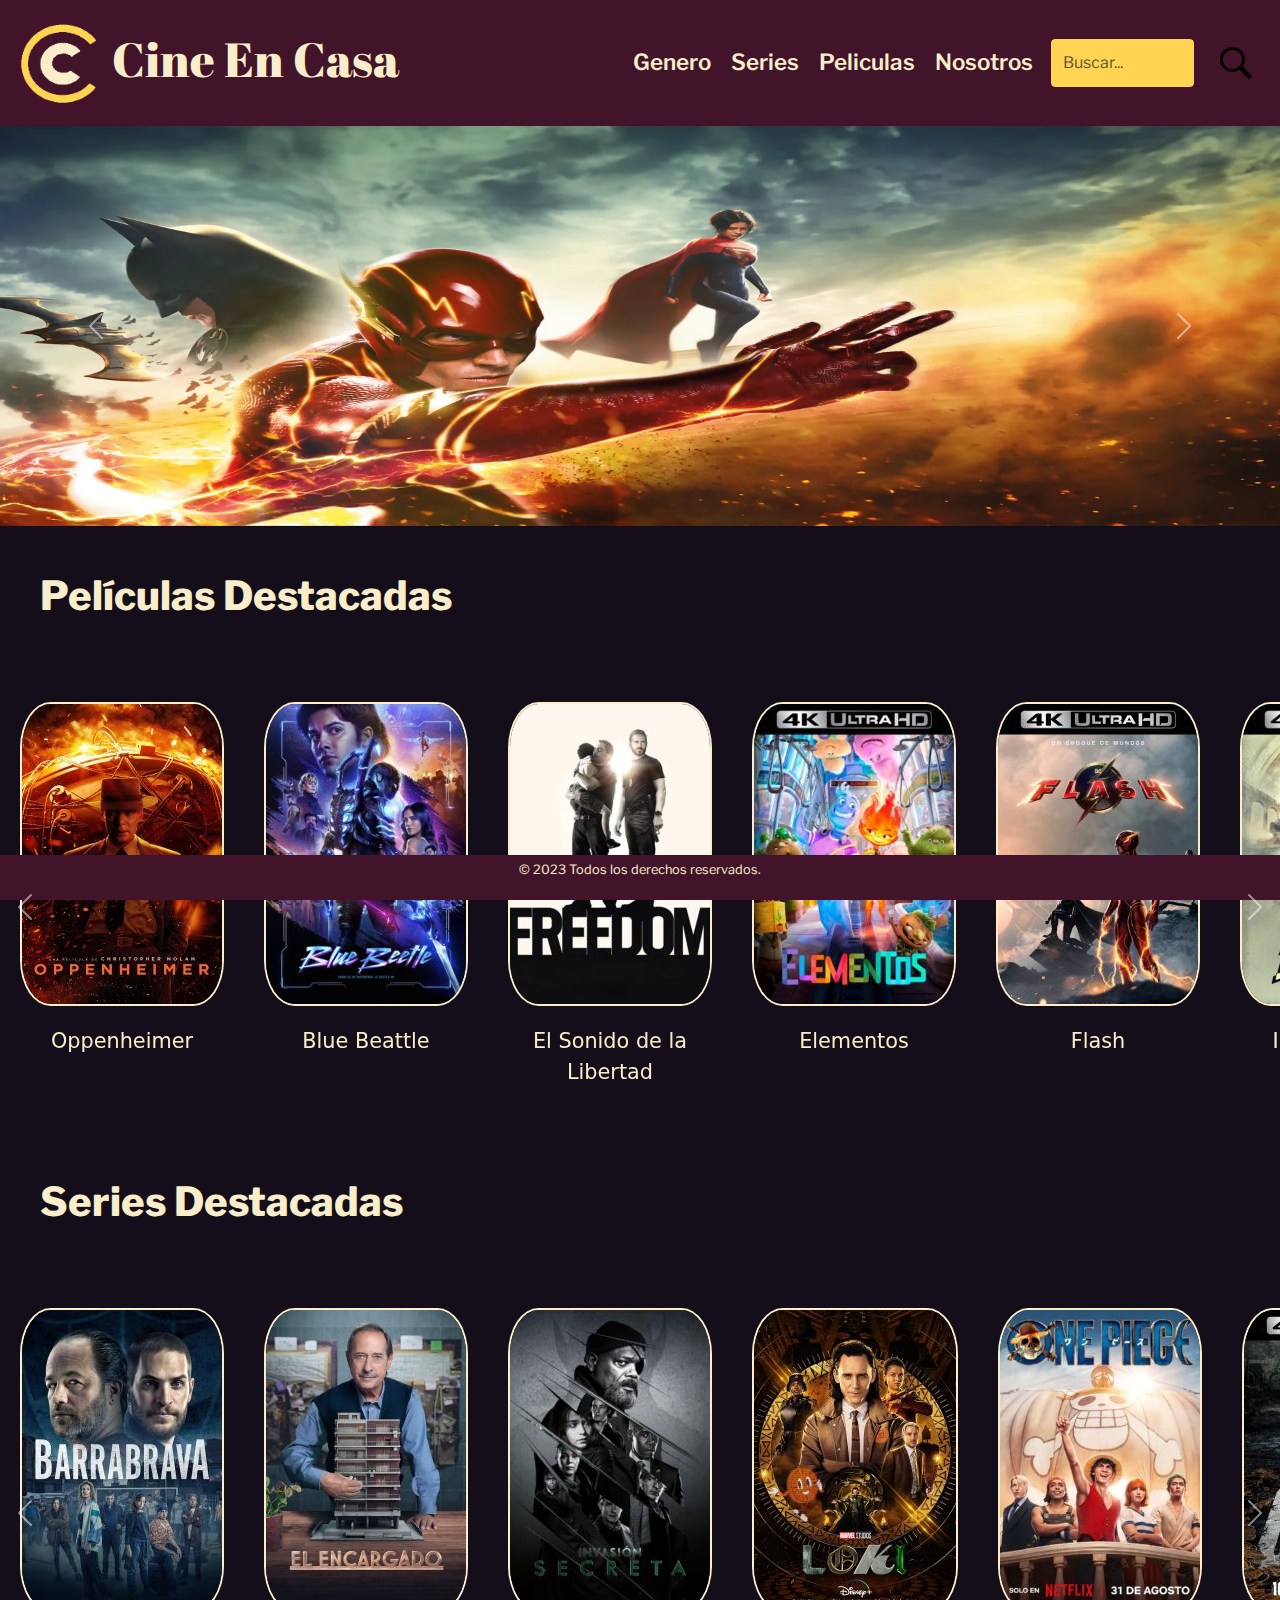
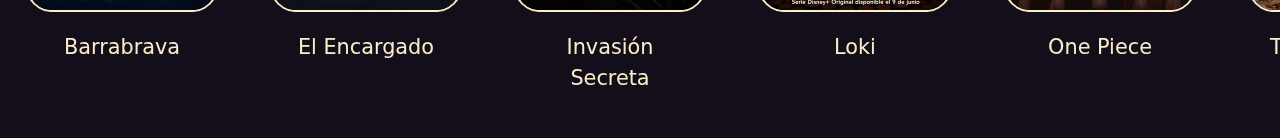
<file: index.html>
<!DOCTYPE html>
<html lang="es">
<head>
    <meta charset="UTF-8">
    <meta name="viewport" content="width=device-width, initial-scale=1.0">
    <meta name="description" content="Disfruta de las mejores películas y series en Cine en Casa. Encuentra una amplia selección de películas y series de todos los géneros.">
    <meta name="keywords" content="cine, películas, series, entretenimiento, acción, drama, comedia, ciencia ficción">
    <link rel="stylesheet" href="./css/bootstrap.min.css">
    <link rel="stylesheet" href="./css/styles.css">
    <link rel="stylesheet" href="https://cdnjs.cloudflare.com/ajax/libs/animate.css/4.1.1/animate.min.css"/>
    <title>Cine en Casa | Tu Destino de Entretenimiento en Línea</title>
    <link rel="shortcut icon" href="./assets/icon/CC-Logo (1).ico" type="image/x-icon">
</head>
<body>
    <header>
        <!-- Barra de NAvegacion -->
        <nav class="navbar navbar-expand-lg bgColor1 conteiner-fluid navbar-dark">
            <div class="container-fluid ">
                <a class="navbar-brand d-flex align-items-center " href="../index.html">
                    <img class="head-logo" src="../assets/logo/CC-Logo.png" alt="Cine en Casa Logo"> 
                    <p class="nombre mt-2">Cine En Casa</p>
                </a>
                <button class="navbar-toggler btn-hover" type="button" data-bs-toggle="collapse" data-bs-target="#navbarSupportedContent" aria-controls="navbarSupportedContent" aria-expanded="false" aria-label="Toggle navigation">
                    <span class="navbar-toggler-icon"></span>
                </button>
                <div class="collapse navbar-collapse" id="navbarSupportedContent">
                    <ul class="navbar-nav me-auto my-2 my-lg-0 w-100 d-flex justify-content-end gap-1" style="--bs-scroll-height: 100px;">
                        <li class="nav-item">
                            <a class="nav-link link" href="./pages/genero.html">Genero</a>
                        </li>
                        <li class="nav-item">
                            <a class="nav-link link" href="./pages/series.html">Series</a>
                        </li>
                        <li class="nav-item nom ">
                            <a class="nav-link link" href="./pages/peliculas.html">Peliculas</a>
                        </li>
                        <li class="nav-item nom ">
                            <a class="nav-link link" href="./pages/nosotros.html">Nosotros</a>
                        </li>
                    </ul>
                    <a class="nav-link link" href="./pages/buscador.html">
                        <form class="d-flex ms-2" role="search">
                            <input class="form-control me-2 label" type="search" placeholder="Buscar..." aria-label="Buscar...">
                            <button class="btn btn-hover" type="submit">
                                <img class="icono" src="../assets/icon/buscar_32x32.png" alt="Búsqueda">
                            </button>               
                        </form>
                    </a>             
                    
                </div>
            </div>
        </nav>
    </header>

    <main>
        <!-- portada peliculas carrusel -->
        <section>
            <div id="carouselExampleInterval" class="carousel slide" data-bs-ride="carousel">
                <div class="carousel-inner">
                <div class="carousel-item active" data-bs-interval="5000">
                    <img src="./assets/img/portadas/flash-4k.webp" class="d-block w-100 portada-pelis" alt="Película 1">
                </div>
                <div class="carousel-item" data-bs-interval="5000">
                    <img src="./assets/img/portadas/oppenheimer-portada-4k.webp" class="d-block w-100 portada-pelis" alt="Película 2">
                </div>
                <div class="carousel-item">
                    <img src="./assets/img/portadas/loki-season-2-4k.webp" class="d-block w-100 portada-pelis" alt="Película portada 3">
                </div>
                </div>
                <button class="carousel-control-prev" type="button" data-bs-target="#carouselExampleInterval" data-bs-slide="prev">
                <span class="carousel-control-prev-icon" aria-hidden="true"></span>
                <span class="visually-hidden">Previous</span>
                </button>
                <button class="carousel-control-next" type="button" data-bs-target="#carouselExampleInterval" data-bs-slide="next">
                <span class="carousel-control-next-icon" aria-hidden="true"></span>
                <span class="visually-hidden">Next</span>
                </button>
            </div>
        </section>
        <!-- seccion peliculas -->
        <section>
            <p class="titulos animate__animated animate__fadeIn animate__slower animate__delay-1s">Películas Destacadas</p>
            <div id="carouselPeliculas" class="carousel slide animate__animated animate__fadeIn animate__slower animate__delay-1s">
                <div class="carousel-inner">
                    <div class="carousel-item active">

                        <section class="contenedor-movie">
                            <!-- peliculas 1ra pargina del carrusel -->
                            <div class="div-movie">
                                <img class="img-movie" src="./assets/img/peliculas/oppenheimer-200x300.jpg" alt="Película Oppenheimer">
                                <p class="text-movie">Oppenheimer</p>
                            </div>
                            <div class="div-movie">
                                <img class="img-movie" src="./assets/img/peliculas/blue-beattle-200x300.jpg" alt="Película Blue Beattle">
                                <p class="text-movie">Blue Beattle</p>
                            </div>
                            <div class="div-movie">
                                <img class="img-movie" src="./assets/img/peliculas/el-sonido-de-la-libertad-200x300.jpg" alt="Película El Sonido de la Libertad">
                                <p class="text-movie">El Sonido de la Libertad</p>
                            </div>
                            <div class="div-movie">
                                <img class="img-movie" src="./assets/img/peliculas/elementos-200x300.jpg" alt="Película Elementos">
                                <p class="text-movie">Elementos</p>
                            </div>
                            <div class="div-movie">
                                <img class="img-movie" src="./assets/img/peliculas/FLASDH-4K-200x300.jpg" alt="Película Flash">
                                <p class="text-movie">Flash</p>
                            </div>
                            <div class="div-movie">
                                <img class="img-movie" src="./assets/img/peliculas/indiana-jones-2023-4K-200x300.jpg" alt="Película Indiana Jones">
                                <p class="text-movie">Indiana Jones</p>
                            </div>
                            <div class="div-movie">
                                <img class="img-movie" src="./assets/img/peliculas/megalodon-2-el-gran-abismo-200x300.jpg" alt="Película Megalodon 2">
                                <p class="text-movie">Megalodon 2</p>
                            </div>
                        </section>
                    </div>
                    <div class="carousel-item">
                        <section class="contenedor-movie">
                            <!-- peliculas 1ra pargina del carrusel -->
                            <div class="div-movie">
                                <img class="img-movie" src="./assets/img/peliculas/7.11-pm-200x300.jpg" alt="Película 7:11">
                                <p class="text-movie">7:11</p>
                            </div>
                            <div class="div-movie">
                                <img class="img-movie" src="./assets/img/peliculas/butchers-crossing-200x300.jpg" alt="Película Butcher Crossing">
                                <p class="text-movie">Butcher Crossing</p>
                            </div>
                            <div class="div-movie">
                                <img class="img-movie" src="./assets/img/peliculas/dont-look-away-200x300.jpg" alt="Película don't look away">
                                <p class="text-movie">Don't Look Away</p>
                            </div>
                            <div class="div-movie">
                                <img class="img-movie" src="./assets/img/peliculas/LA-MONJA-2-4K-200x300.jpg" alt="Película la Monja 2">
                                <p class="text-movie">La Monja 2</p>
                            </div>
                            <div class="div-movie">
                                <img class="img-movie" src="./assets/img/peliculas/juego mortal-200x300.jpg" alt="Película Juego Mortal">
                                <p class="text-movie">Juego Mortal</p>
                            </div>
                            <div class="div-movie">
                                <img class="img-movie" src="./assets/img/peliculas/nowhere-200x300.jpg" alt="Película Nowhere">
                                <p class="text-movie">Nowhere</p>
                            </div>
                            <div class="div-movie">
                                <img class="img-movie" src="./assets/img/peliculas/spider-man-2023-4K.jpg-200x300.webp" alt="Película Spiderman Cruzando el Multiverso">
                                <p class="text-movie">Spiderman Cruzando el Multiverso</p>
                            </div>
                        </section>
                    </div>
                </div>
                <button class="carousel-control-prev flechaIzq" type="button" data-bs-target="#carouselPeliculas" data-bs-slide="prev">
                    <span class="carousel-control-prev-icon" aria-hidden="true"></span>
                    <span class="visually-hidden">Previous</span>
                </button>
                <button class="carousel-control-next flechaDer" type="button" data-bs-target="#carouselPeliculas" data-bs-slide="next">
                    <span class="carousel-control-next-icon" aria-hidden="true"></span>
                    <span class="visually-hidden">Next</span>
                </button>
            </div>
        </section>

        <section>


            <!-- seccion series -->


            <p class="titulos animate__animated animate__fadeIn animate__slower animate__delay-1s">Series Destacadas</p>

                <div id="carouselSeries" class="carousel slide animate__animated animate__fadeIn animate__slower animate__delay-1s">
                    <div class="carousel-inner">
                        <div class="carousel-item active">

                            <!-- Series 1ra pargina del carrusel -->

                            <section class="contenedor-movie">
                                <div class="div-movie">
                                    <img class="img-movie" src="./assets/img/series/barrabraba-200x300.jpg" alt="serie barrabraba">
                                    <p class="text-movie">Barrabrava</p>
                                </div>
                                <div class="div-movie">
                                    <img class="img-movie" src="./assets/img/series/el-encargado-200x300.jpg" alt="serie el encargado">
                                    <p class="text-movie">El Encargado</p>
                                </div>
                                <div class="div-movie">
                                    <img class="img-movie" src="./assets/img/series/invasion-secreta-4K-200x300.jpg" alt="serie invasion secreta">
                                    <p class="text-movie">Invasión Secreta</p>
                                </div>
                                <div class="div-movie">
                                    <img class="img-movie" src="./assets/img/series/loki-202x300.jpg" alt="serie loki">
                                    <p class="text-movie">Loki</p>
                                </div>
                                <div class="div-movie">
                                    <img class="img-movie" src="./assets/img/series/one-piece-200x300.jpg" alt="serie one piece">
                                    <p class="text-movie">One Piece</p>
                                </div>
                                <div class="div-movie">
                                    <img class="img-movie" src="./assets/img/series/the-last-of-us-200x300.jpg" alt="serie the last of us">
                                    <p class="text-movie">The Last of Us</p>
                                </div>
                                <div class="div-movie">
                                    <img class="img-movie" src="./assets/img/series/tusla-king-200x300.jpg" alt="serie tusla king">
                                    <p class="text-movie">Tusla King</p>
                                </div>
                            </section>
                        </div>
                        <div class="carousel-item">
                            <!-- Series 2da pargina del carrusel -->
                            <section class="contenedor-movie">
                                <div class="div-movie">
                                    <img class="img-movie" src="./assets/img/series/a-la-caza-de-espiritus-malignos-200x300.jpg" alt="serie a la caza de espiritus malignos">
                                    <p class="text-movie">A la Caza de Espiritus Malignos</p>
                                </div>
                                <div class="div-movie">
                                    <img class="img-movie" src="./assets/img/series/ahsoka-200x300.jpg" alt="serie Ahsoka">
                                    <p class="text-movie">Ahsoka</p>
                                </div>
                                <div class="div-movie">
                                    <img class="img-movie" src="./assets/img/series/Bocetos-200x300.jpg" alt="serie Bocetos">
                                    <p class="text-movie">Bocetos</p>
                                </div>
                                <div class="div-movie">
                                    <img class="img-movie" src="./assets/img/series/chavorrucos-200x300.jpg" alt="serie chavorrucos">
                                    <p class="text-movie">Chavorrucos</p>
                                </div>
                                <div class="div-movie">
                                    <img class="img-movie" src="./assets/img/series/chueco-200x300.jpg" alt="serie chueco">
                                    <p class="text-movie">C.H.U.E.C.O</p>
                                </div>
                                <div class="div-movie">
                                    <img class="img-movie" src="./assets/img/series/dime-con-quien-andas-200x300.jpg" alt="serie Dime con quien andas">
                                    <p class="text-movie">Dime con Quien Andas</p>
                                </div>
                                <div class="div-movie">
                                    <img class="img-movie" src="./assets/img/series/INVASION-4K-200x300.jpg" alt="Serie invasion">
                                    <p class="text-movie">Invasion</p>
                                </div>
                            </section>
                        </div>
                    </div>
                    <button class="carousel-control-prev flechaIzq" type="button" data-bs-target="#carouselSeries" data-bs-slide="prev">
                        <span class="carousel-control-prev-icon" aria-hidden="true"></span>
                        <span class="visually-hidden">Previous</span>
                    </button>
                    <button class="carousel-control-next flechaDer" type="button" data-bs-target="#carouselSeries" data-bs-slide="next">
                        <span class="carousel-control-next-icon" aria-hidden="true"></span>
                        <span class="visually-hidden">Next</span>
                    </button>
                </div>
                
        </section>

        
    </main>

    <footer class="conteiner-fluid">
        <div class="row d-flex align-items-center">   
            <p class="col-12 text-footer">© 2023 Todos los derechos reservados.</p>
        </div>
    </footer>
    <script src="./js/bootstrap.bundle.min.js"></script>
</body>
</html>
</file>
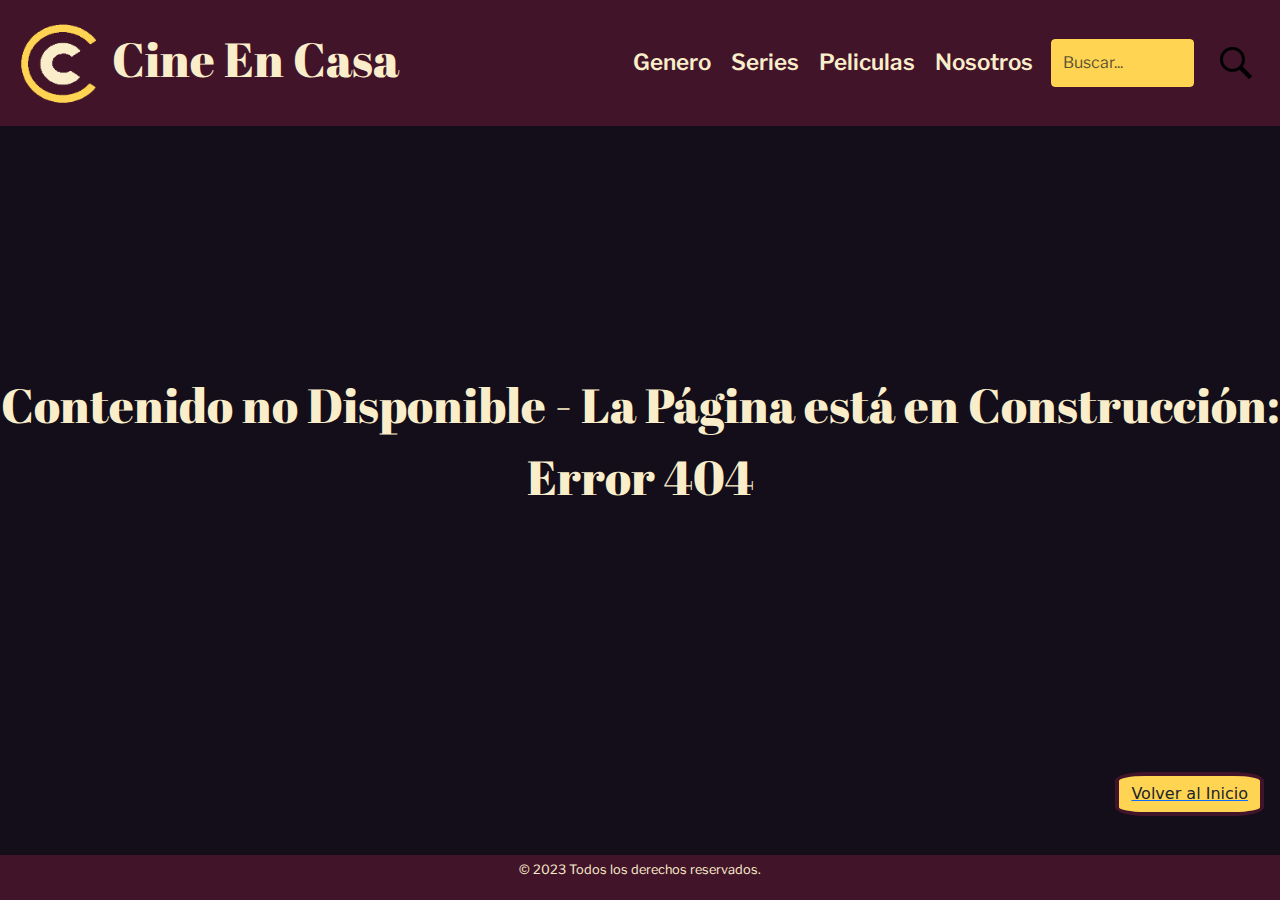
<file: pages/buscador.html>
<!DOCTYPE html>
<html lang="es">
<head>
    <meta charset="UTF-8">
    <meta name="viewport" content="width=device-width, initial-scale=1.0">
    <meta name="description" content="Realiza búsquedas personalizadas de películas y series en Cine en Casa. Encuentra tu contenido favorito utilizando nuestro motor de búsqueda y disfruta del entretenimiento en línea a tu manera.">
    <meta name="keywords" content="búsqueda, películas, series, motor de búsqueda, entretenimiento en línea, Cine en Casa, buscar películas, buscar series">
    <link rel="stylesheet" href="../css/bootstrap.min.css">
    <link rel="stylesheet" href="../css/styles.css">
    <link rel="stylesheet" href="https://cdnjs.cloudflare.com/ajax/libs/animate.css/4.1.1/animate.min.css"/>
    <title>Cine en Casa | Busqueda Personalizada</title>
    <link rel="shortcut icon" href="../assets/icon/CC-Logo (1).ico" type="image/x-icon">
</head>
<body>
    <header>
        <nav class="navbar navbar-expand-lg bgColor1 conteiner-fluid navbar-dark">
            <div class="container-fluid ">
                <a class="navbar-brand d-flex align-items-center " href="../index.html">
                    <img class="head-logo" src="../assets/logo/CC-Logo.png" alt="cc-logo"> 
                    <p class="nombre mt-2">Cine En Casa</p>
                </a>
                <button class="navbar-toggler boton" type="button" data-bs-toggle="collapse" data-bs-target="#navbarSupportedContent" aria-controls="navbarSupportedContent" aria-expanded="false" aria-label="Toggle navigation">
                    <span class="navbar-toggler-icon"></span>
                </button>
                <div class="collapse navbar-collapse" id="navbarSupportedContent">
                    <ul class="navbar-nav me-auto my-2 my-lg-0 w-100 d-flex justify-content-end gap-1" style="--bs-scroll-height: 100px;">
                        <li class="nav-item">
                            <a class="nav-link link" href="./genero.html">Genero</a>
                        </li>
                        <li class="nav-item">
                            <a class="nav-link link" href="./series.html">Series</a>
                        </li>
                        <li class="nav-item nom ">
                            <a class="nav-link link" href="./peliculas.html">Peliculas</a>
                        </li>
                        <li class="nav-item nom ">
                            <a class="nav-link link" href="./nosotros.html">Nosotros</a>
                        </li>
                    </ul>
                    <a class="nav-link link" href="../pages/buscador.html">
                        <form class="d-flex ms-2" role="search">
                            <input class="form-control me-2 label" type="search" placeholder="Buscar..." aria-label="Buscar...">
                            <button class="btn btn-hover" type="submit">
                                <img class="icono" src="../assets/icon/buscar_32x32.png" alt="busqueda">
                            </button>               
                        </form>
                    </a>
                </div>
            </div>
        </nav>
    </header>
    <main>
        <section class="conteiner-fluid">
                <p class="mensajeError  d-flex align-items-center justify-content-center animate__animated animate__fadeIn animate__slower animate__delay-1s">
                    Contenido no Disponible - La Página está en Construcción: Error 404
                </p>
                <a class="d-flex conteiner justify-content-end me-3" href="../index.html">
                    <button class="btn btnInicio animate__animated animate__fadeIn animate__slower animate__delay-1s" type="submit"> Volver al Inicio
                    </button>
                </a>
        </section>
    </main>
    <footer class="conteiner-fluid">
        <div class="row d-flex align-items-center">   
            <p class="col-12 text-footer">© 2023 Todos los derechos reservados.</p>
        </div>
    </footer>
    <script src="../js/bootstrap.bundle.min.js"></script>
</body>
</html>
</file>
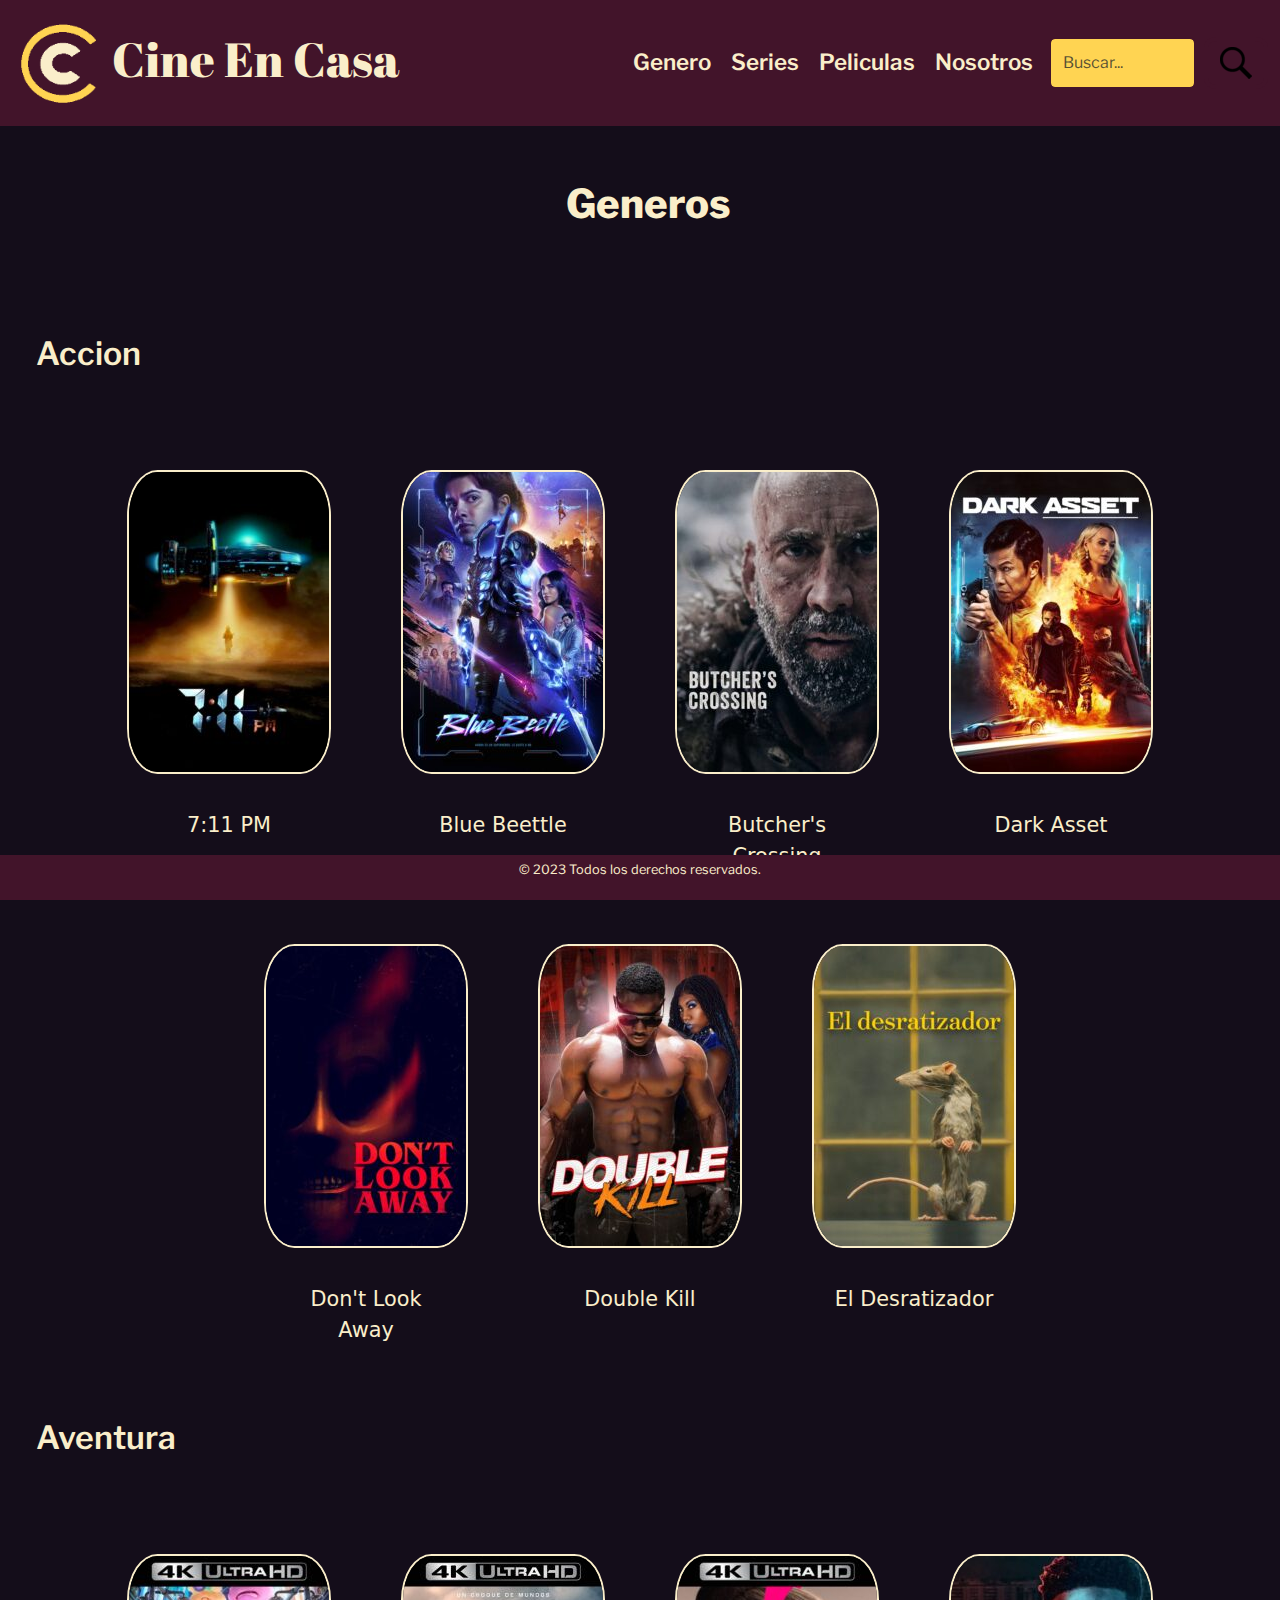
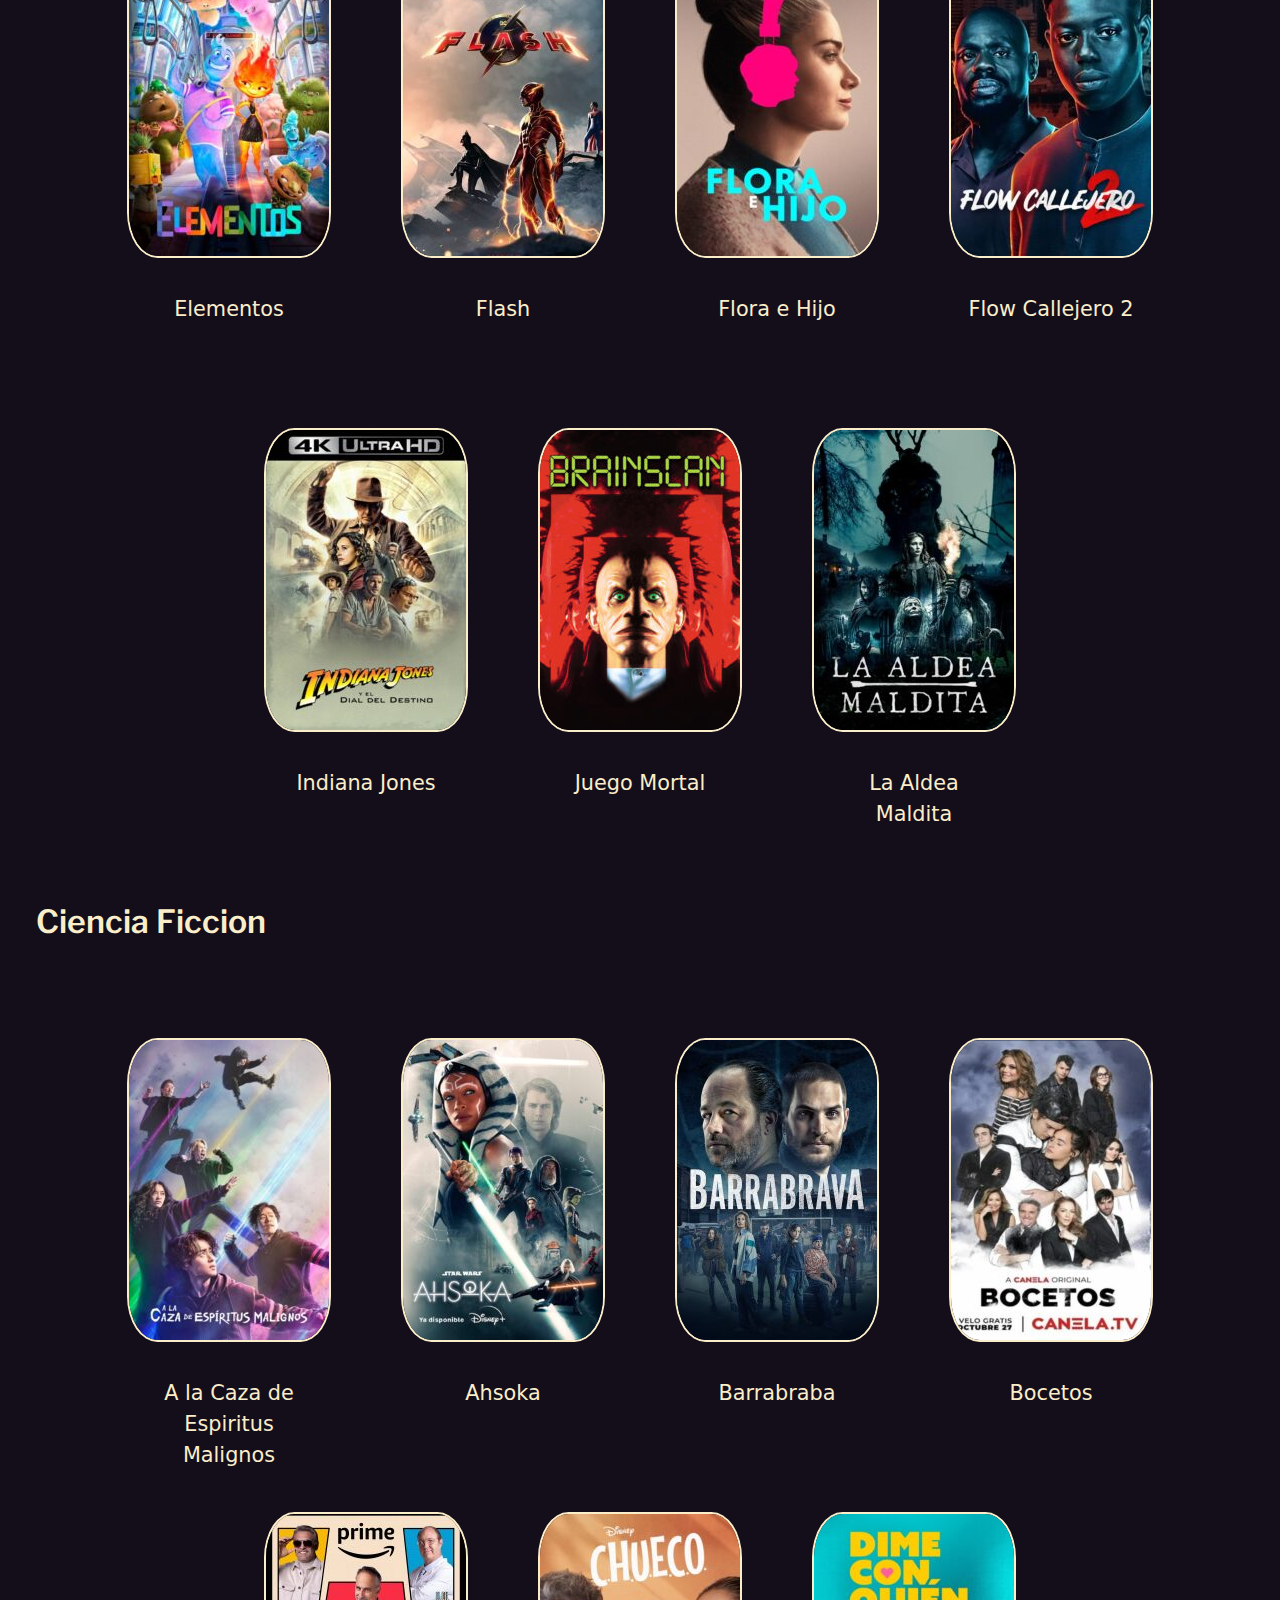
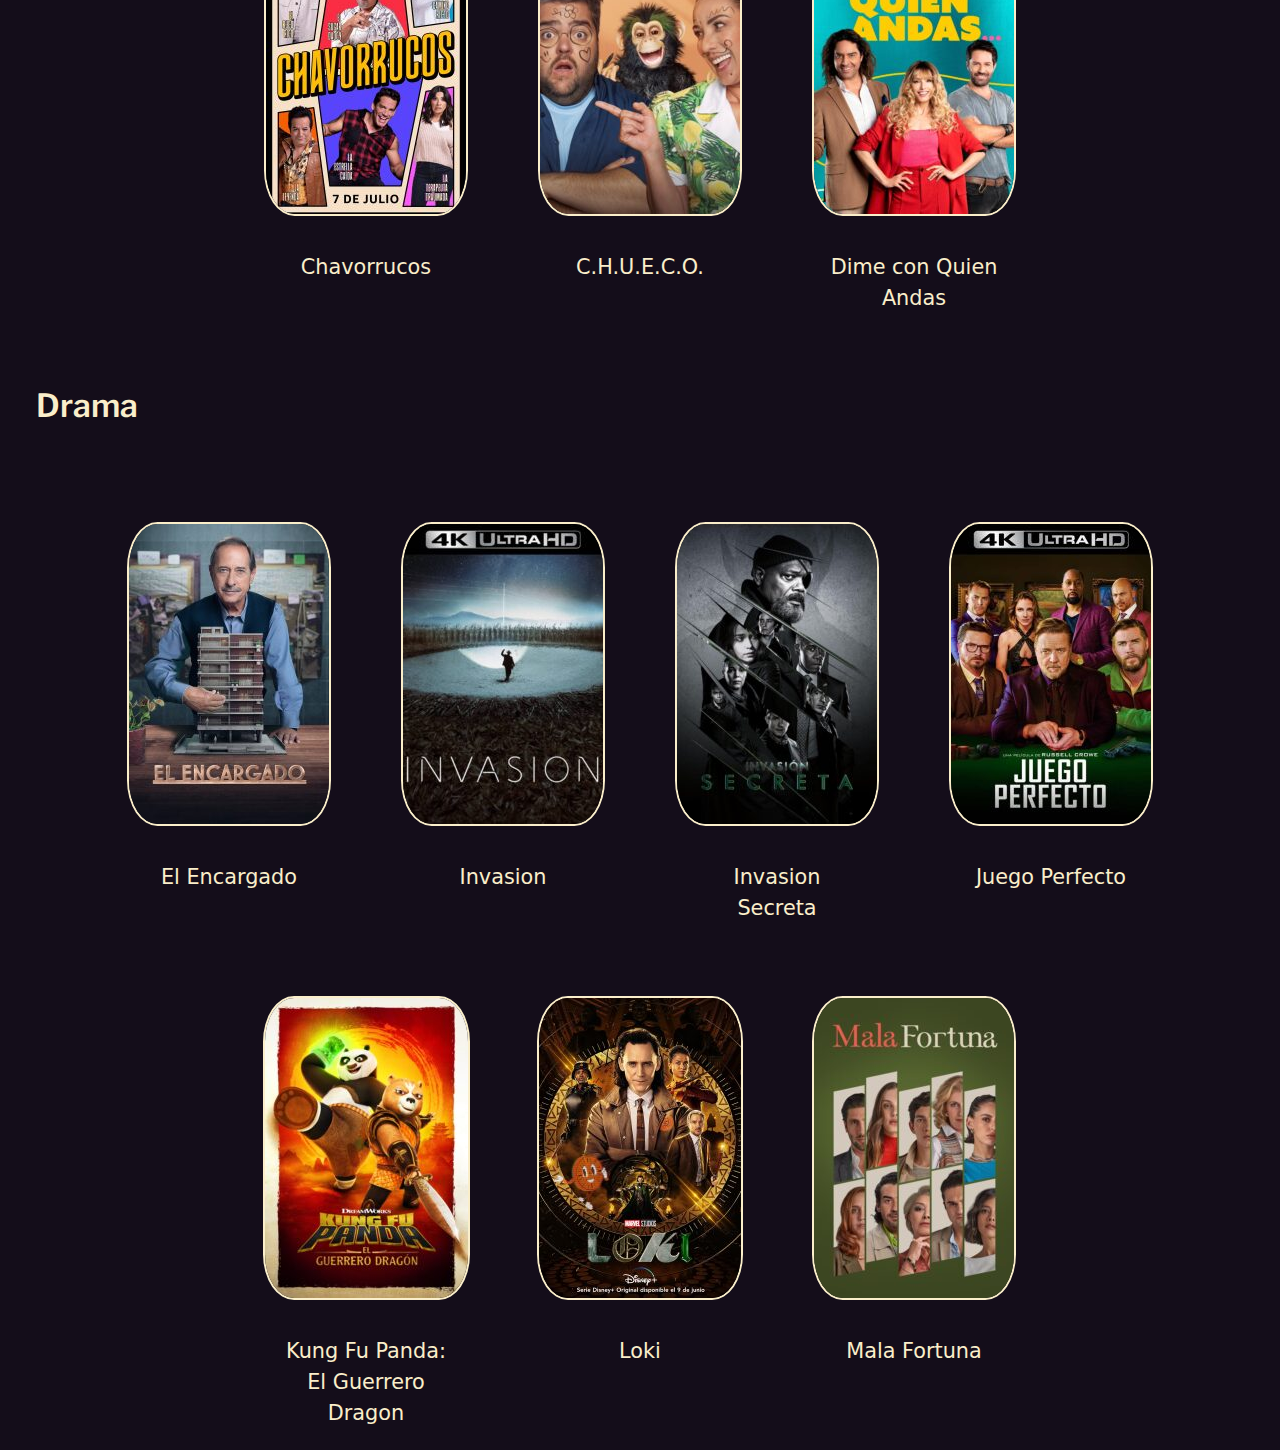
<file: pages/genero.html>
<!DOCTYPE html>
<html lang="es">
<head>
    <meta charset="UTF-8">
    <meta name="viewport" content="width=device-width, initial-scale=1.0">
    <meta name="description" content="Explora tus géneros cinematográficos favoritos en Cine en Casa. Encuentra una amplia selección de películas y series por género para disfrutar del mejor entretenimiento en línea.">
    <meta name="keywords" content="géneros, películas por género, series por género, entretenimiento, Cine en Casa, selección de géneros, streaming">
    <link rel="stylesheet" href="../css/bootstrap.min.css">
    <link rel="stylesheet" href="../css/styles.css">
    <link rel="stylesheet" href="https://cdnjs.cloudflare.com/ajax/libs/animate.css/4.1.1/animate.min.css"/>
    <title>Cine en Casa | Explora Todos los Géneros</title>
    <link rel="shortcut icon" href="../assets/icon/CC-Logo (1).ico" type="image/x-icon">
</head>
<body>
    <header>
        <nav class="navbar navbar-expand-lg bgColor1 conteiner-fluid navbar-dark">
            <div class="container-fluid ">
                <a class="navbar-brand d-flex align-items-center " href="../index.html">
                    <img class="head-logo" src="../assets/logo/CC-Logo.png" alt="cc-logo"> 
                    <p class="nombre mt-2">Cine En Casa</p>
                </a>
                <button class="navbar-toggler boton" type="button" data-bs-toggle="collapse" data-bs-target="#navbarSupportedContent" aria-controls="navbarSupportedContent" aria-expanded="false" aria-label="Toggle navigation">
                    <span class="navbar-toggler-icon"></span>
                </button>
                <div class="collapse navbar-collapse" id="navbarSupportedContent">
                    <ul class="navbar-nav me-auto my-2 my-lg-0 w-100 d-flex justify-content-end gap-1" style="--bs-scroll-height: 100px;">
                        <li class="nav-item">
                            <a class="nav-link link" href="./genero.html">Genero</a>
                        </li>
                        <li class="nav-item">
                            <a class="nav-link link" href="./series.html">Series</a>
                        </li>
                        <li class="nav-item nom ">
                            <a class="nav-link link" href="./peliculas.html">Peliculas</a>
                        </li>
                        <li class="nav-item nom ">
                            <a class="nav-link link" href="./nosotros.html">Nosotros</a>
                        </li>
                    </ul>
                    <a class="nav-link link" href="../pages/buscador.html">
                        <form class="d-flex ms-2" role="search">
                            <input class="form-control me-2 label" type="search" placeholder="Buscar..." aria-label="Buscar...">
                            <button class="btn btn-hover" type="submit">
                                <img class="icono" src="../assets/icon/buscar_32x32.png" alt="busqueda">
                            </button>               
                        </form>
                    </a>
                </div>
            </div>
        </nav>
    </header>
    <main>
        <!-- titulo generos -->
        <section class="row d-flex justify-content-start">
            <p class="col-12 d-flex justify-content-center titulos m-2 animate__animated animate__fadeIn animate__slower animate__delay-1s"> Generos </p>
        </section>
        <!-- genero accion -->
        <section class="row d-flex justify-content-start">
            <p class="col-12 d-flex justify-content-start subtitulo m-2 animate__animated animate__fadeIn animate__slower animate__delay-1s"> Accion </p>
        </section>
        <!-- grilla accion -->
        <section class="row d-flex justify-content-center gap-2 justify-content-arround animate__animated animate__fadeIn animate__slower animate__delay-1s">
            <div class="col-sm-6 col-md-3 d-flex justify-content-start align-items-center flex-column div-movie m-2">
                <img class="d-flex m-3 img-movie" src="../assets/img/peliculas/7.11-pm-200x300.jpg" alt="pelicula 7.11 pm">
                <p class="text-movie d-flex text-movie">7:11 PM</p> </div>
            <div class="col-sm-6 col-md-3 d-flex justify-content-start align-items-center flex-column div-movie m-2"> 
                <img class="d-flex m-3 img-movie" src="../assets/img/peliculas/blue-beattle-200x300.jpg" alt="pelicula blue beattle"> 
                <p class="text-movie d-flex text-movie">Blue Beettle</p> </div>
            <div class="col-sm-6 col-md-3 d-flex justify-content-start align-items-center flex-column div-movie m-2"> 
                <img class="d-flex m-3 img-movie" src="../assets/img/peliculas/butchers-crossing-200x300.jpg" alt="pelicula butchers crossing"> 
                <p class="text-movie d-flex text-movie">Butcher's Crossing</p> </div>
            <div class="col-sm-6 col-md-3 d-flex justify-content-start align-items-center flex-column div-movie m-2"> 
                <img class="d-flex m-3 img-movie" src="../assets/img/peliculas/dark-asset-200x300.jpg" alt="pelicula dark asset"> 
                <p class="text-movie d-flex text-movie">Dark Asset</p> </div>
            <div class="col-sm-6 col-md-3 d-flex justify-content-start align-items-center flex-column div-movie m-2"> 
                <img class="d-flex m-3 img-movie" src="../assets/img/peliculas/dont-look-away-200x300.jpg" alt="pelicula dont look away"> 
                <p class="text-movie d-flex text-movie">Don't Look Away</p> </div>
            <div class="col-sm-6 col-md-3 d-flex justify-content-start align-items-center flex-column div-movie m-2"> 
                <img class="d-flex m-3 img-movie" src="../assets/img/peliculas/double-kill-200x300.jpg " alt="pelicula double kill"> 
                <p class="text-movie d-flex text-movie">Double Kill</p> </div>
            <div class="col-sm-6 col-md-3 d-flex justify-content-start align-items-center flex-column div-movie m-2"> 
                <img class="d-flex m-3 img-movie" src="../assets/img/peliculas/el destratizador-200x300.jpg" alt="pelicula destratizador"> 
                <p class="text-movie d-flex text-movie">El Desratizador</p> </div>
        </section>
            <!-- titulo ciencia ficcion -->
        <section class="row d-flex justify-content-start">
                <p class="col-12 d-flex justify-content-start subtitulo m-2 animate__animated animate__fadeIn animate__slower animate__delay-1s"> Aventura </p>
        </section>
            <!-- grilla ciencia Ficcion -->
        <section class="row d-flex justify-content-center gap-2 justify-content-arround animate__animated animate__fadeIn animate__slower animate__delay-1s">
            <div class="col-sm-6 col-md-3 d-flex justify-content-start align-items-center flex-column div-movie m-2">
                <img class="d-flex m-3 img-movie" src="../assets/img/peliculas/elementos-200x300.jpg" alt="pelicula Elementos">
                <p class="text-movie d-flex text-movie">Elementos</p> </div>
            <div class="col-sm-6 col-md-3 d-flex justify-content-start align-items-center flex-column div-movie m-2"> 
                <img class="d-flex m-3 img-movie" src="../assets/img/peliculas/FLASDH-4K-200x300.jpg" alt="pelicula Flash"> 
                <p class="text-movie d-flex text-movie">Flash</p> </div>
            <div class="col-sm-6 col-md-3 d-flex justify-content-start align-items-center flex-column div-movie m-2"> 
                <img class="d-flex m-3 img-movie" src="../assets/img/peliculas/flora-e-hijo-4K-200x300.jpg" alt="pelicula flora e hijo"> 
                <p class="text-movie d-flex text-movie">Flora e Hijo</p> </div>
            <div class="col-sm-6 col-md-3 d-flex justify-content-start align-items-center flex-column div-movie m-2"> 
                <img class="d-flex m-3 img-movie" src="../assets/img/peliculas/flow callejero 2-200x300.jpg" alt="pelicula flow Callejero 2"> 
                <p class="text-movie d-flex text-movie">Flow Callejero 2</p> </div>
            <div class="col-sm-6 col-md-3 d-flex justify-content-start align-items-center flex-column div-movie m-2"> 
                <img class="d-flex m-3 img-movie" src="../assets/img/peliculas/indiana-jones-2023-4K-200x300.jpg" alt="pelicula indiana jones"> 
                <p class="text-movie d-flex text-movie">Indiana Jones</p> </div>
            <div class="col-sm-6 col-md-3 d-flex justify-content-start align-items-center flex-column div-movie m-2"> 
                <img class="d-flex m-3 img-movie" src="../assets/img/peliculas/juego mortal-200x300.jpg" alt="pelicula juego Mortal"> 
                <p class="text-movie d-flex text-movie">Juego Mortal</p> </div>
            <div class="col-sm-6 col-md-3 d-flex justify-content-start align-items-center flex-column div-movie m-2"> 
                <img class="d-flex m-3 img-movie" src="../assets/img/peliculas/la aldea maldita-200x300.jpg" alt="pelicula la Aldea Maldita"> 
                <p class="text-movie d-flex text-movie">La Aldea Maldita</p> </div>
        </section>
        <!-- titulo ciencia Ficcion -->
        <section class="row d-flex justify-content-start">
            <p class="col-12 d-flex justify-content-start subtitulo m-2 animate__animated animate__fadeIn animate__slower animate__delay-1s"> Ciencia Ficcion </p>
        </section>
        <!-- grilla Ciencia ficcion -->
        <section class="row d-flex justify-content-center gap-2 justify-content-arround animate__animated animate__fadeIn animate__slower animate__delay-1s">
            <div class="col-sm-6 col-md-3 d-flex justify-content-start align-items-center flex-column div-movie m-2">
                <img class="d-flex m-3 img-movie" src="../assets/img/series/a-la-caza-de-espiritus-malignos-200x300.jpg" alt="aLaCasaDeEspiritusMalignos.img">
                <p class="text-movie d-flex text-movie">A la Caza de Espiritus Malignos</p> </div>
            <div class="col-sm-6 col-md-3 d-flex justify-content-start align-items-center flex-column div-movie m-2"> 
                <img class="d-flex m-3 img-movie" src="../assets/img/series/ahsoka-200x300.jpg" alt="serie ahsoka"> 
                <p class="text-movie d-flex text-movie">Ahsoka</p> </div>
            <div class="col-sm-6 col-md-3 d-flex justify-content-start align-items-center flex-column div-movie m-2"> 
                <img class="d-flex m-3 img-movie" src="../assets/img/series/barrabraba-200x300.jpg" alt="serie barrabraba"> 
                <p class="text-movie d-flex text-movie">Barrabraba</p> </div>
            <div class="col-sm-6 col-md-3 d-flex justify-content-start align-items-center flex-column div-movie m-2"> 
                <img class="d-flex m-3 img-movie" src="../assets/img/series/Bocetos-200x300.jpg" alt="serie bocetos"> 
                <p class="text-movie d-flex text-movie">Bocetos</p> </div>
            <div class="col-sm-6 col-md-3 d-flex justify-content-start align-items-center flex-column div-movie m-2"> 
                <img class="d-flex m-3 img-movie" src="../assets/img/series/chavorrucos-200x300.jpg" alt="serie chavorrucos"> 
                <p class="text-movie d-flex text-movie">Chavorrucos</p> </div>
            <div class="col-sm-6 col-md-3 d-flex justify-content-start align-items-center flex-column div-movie m-2"> 
                <img class="d-flex m-3 img-movie" src="../assets/img/series/chueco-200x300.jpg" alt="serie chueco"> 
                <p class="text-movie d-flex text-movie">C.H.U.E.C.O.</p> </div>
            <div class="col-sm-6 col-md-3 d-flex justify-content-start align-items-center flex-column div-movie m-2"> 
                <img class="d-flex m-3 img-movie" src="../assets/img/series/dime-con-quien-andas-200x300.jpg" alt="serie Dime con quien andas"> 
                <p class="text-movie d-flex text-movie">Dime con Quien Andas</p> </div>
        </section>
            <!-- titulo drama -->
        <section class="row d-flex justify-content-start">
                <p class="col-12 d-flex justify-content-start subtitulo m-2 animate__animated animate__fadeIn animate__slower animate__delay-1s"> Drama </p>
        </section>
            <!-- grilla drama -->
        <section class="row d-flex justify-content-center gap-2 justify-content-arround animate__animated animate__fadeIn animate__slower animate__delay-1s">
            <div class="col-sm-6 col-md-3 d-flex justify-content-start align-items-center flex-column div-movie m-2">
                <img class="d-flex m-3 img-movie" src="../assets/img/series/el-encargado-200x300.jpg" alt="serie el Encargado">
                <p class="text-movie d-flex text-movie">El Encargado</p> </div>
            <div class="col-sm-6 col-md-3 d-flex justify-content-start align-items-center flex-column div-movie m-2"> 
                <img class="d-flex m-3 img-movie" src="../assets/img/series/INVASION-4K-200x300.jpg" alt="serie invasion"> 
                <p class="text-movie d-flex text-movie">Invasion</p> </div>
            <div class="col-sm-6 col-md-3 d-flex justify-content-start align-items-center flex-column div-movie m-2"> 
                <img class="d-flex m-3 img-movie" src="../assets/img/series/invasion-secreta-4K-200x300.jpg" alt="serie invasion Secreta"> 
                <p class="text-movie d-flex text-movie">Invasion Secreta</p> </div>
            <div class="col-sm-6 col-md-3 d-flex justify-content-start align-items-center flex-column div-movie m-2"> 
                <img class="d-flex m-3 img-movie" src="../assets/img/series/juego-perfecto-200x300.jpg" alt="serie juego Perfecto"> 
                <p class="text-movie d-flex text-movie">Juego Perfecto</p> </div>
            <div class="col-sm-6 col-md-3 d-flex justify-content-start align-items-center flex-column div-movie m-2"> 
                <img class="d-flex m-3 img-movie" src="../assets/img/series/kung-fu-panda-serie-203x300.jpg" alt="serie kung Fu Panda"> 
                <p class="text-movie d-flex text-movie">Kung Fu Panda: El Guerrero Dragon</p> </div>
            <div class="col-sm-6 col-md-3 d-flex justify-content-start align-items-center flex-column div-movie m-2"> 
                <img class="d-flex m-3 img-movie" src="../assets/img/series/loki-202x300.jpg" alt="serie loki"> 
                <p class="text-movie d-flex text-movie">Loki</p> </div>
            <div class="col-sm-6 col-md-3 d-flex justify-content-start align-items-center flex-column div-movie m-2"> 
                <img class="d-flex m-3 img-movie" src="../assets/img/series/mala-fortuna-200x300.jpg" alt="serie mala Fortuna"> 
                <p class="text-movie d-flex text-movie">Mala Fortuna</p> </div>
        </section>


    </main>
    <footer class="conteiner-fluid">
        <div class="row d-flex align-items-center">   
            <p class="col-12 text-footer">© 2023 Todos los derechos reservados.</p>
        </div>
    </footer>
    <script src="../js/bootstrap.bundle.min.js"></script>
</body>
</html>
</file>
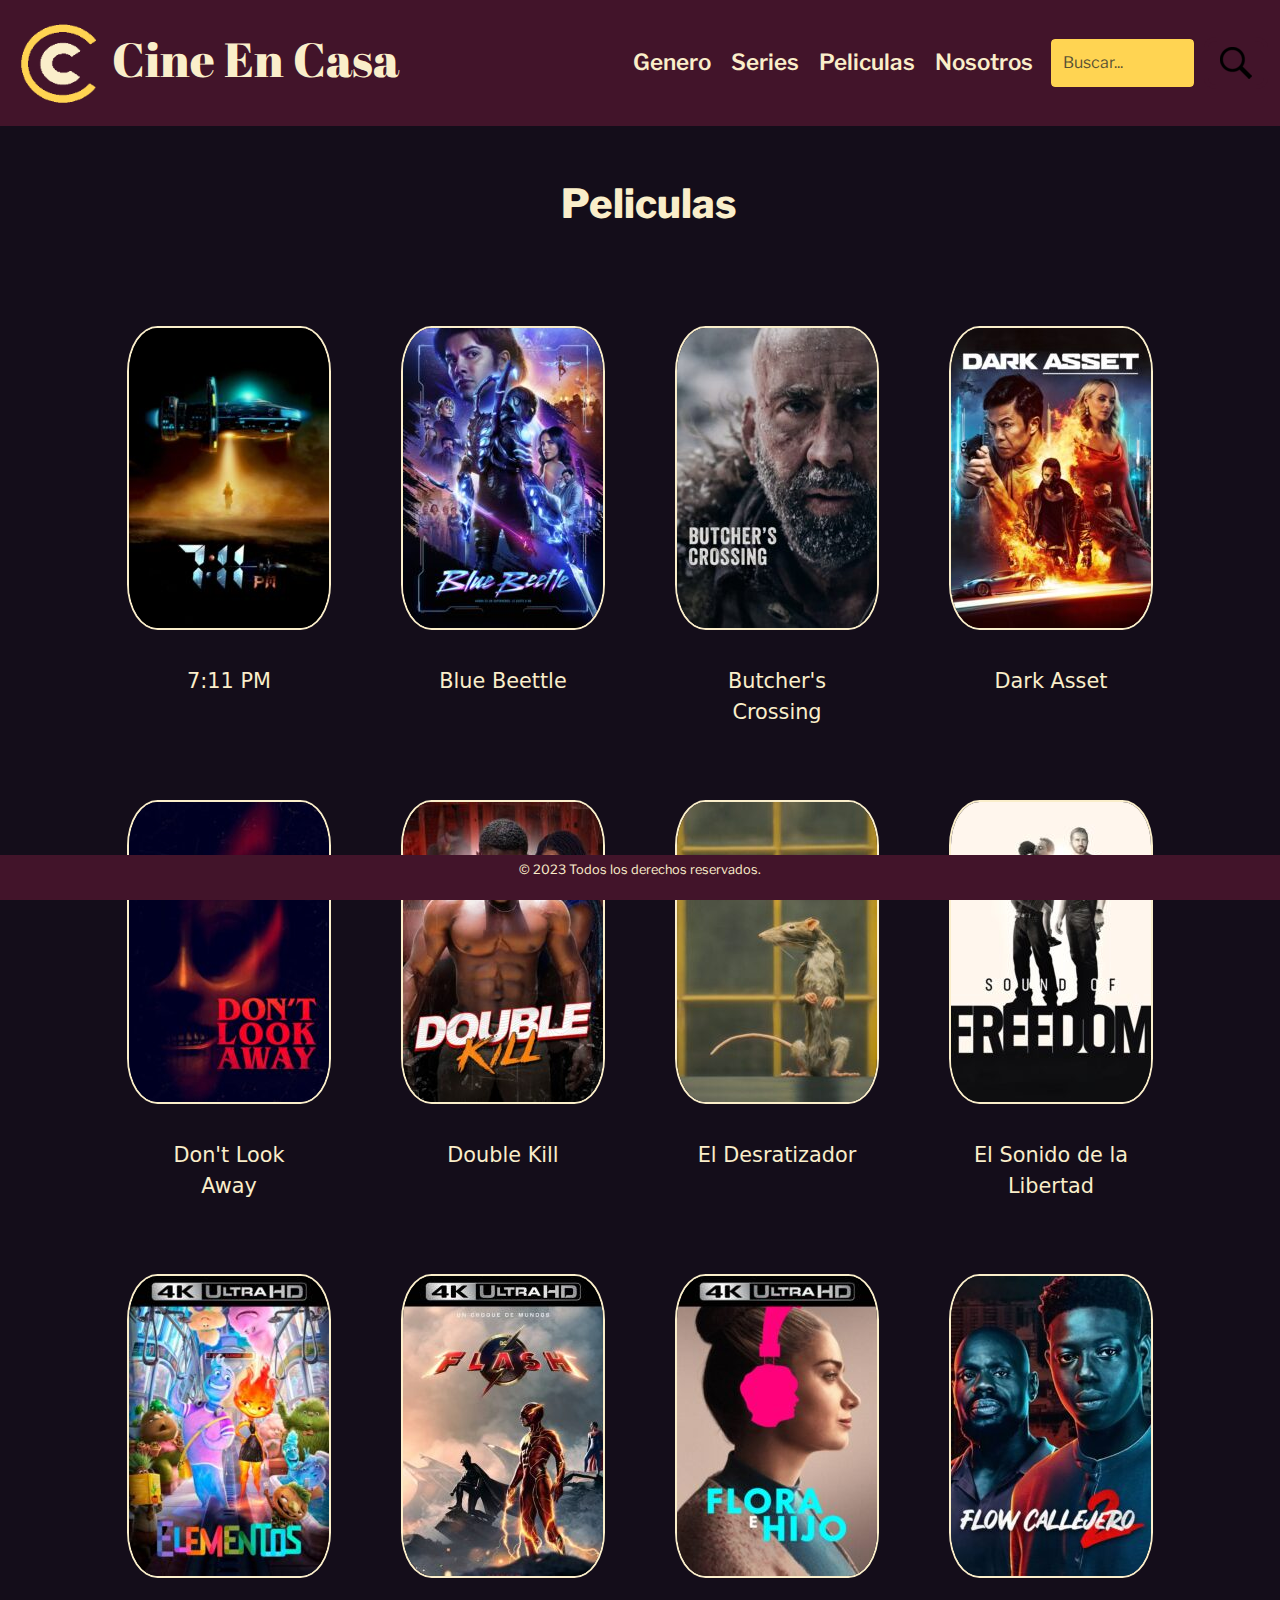
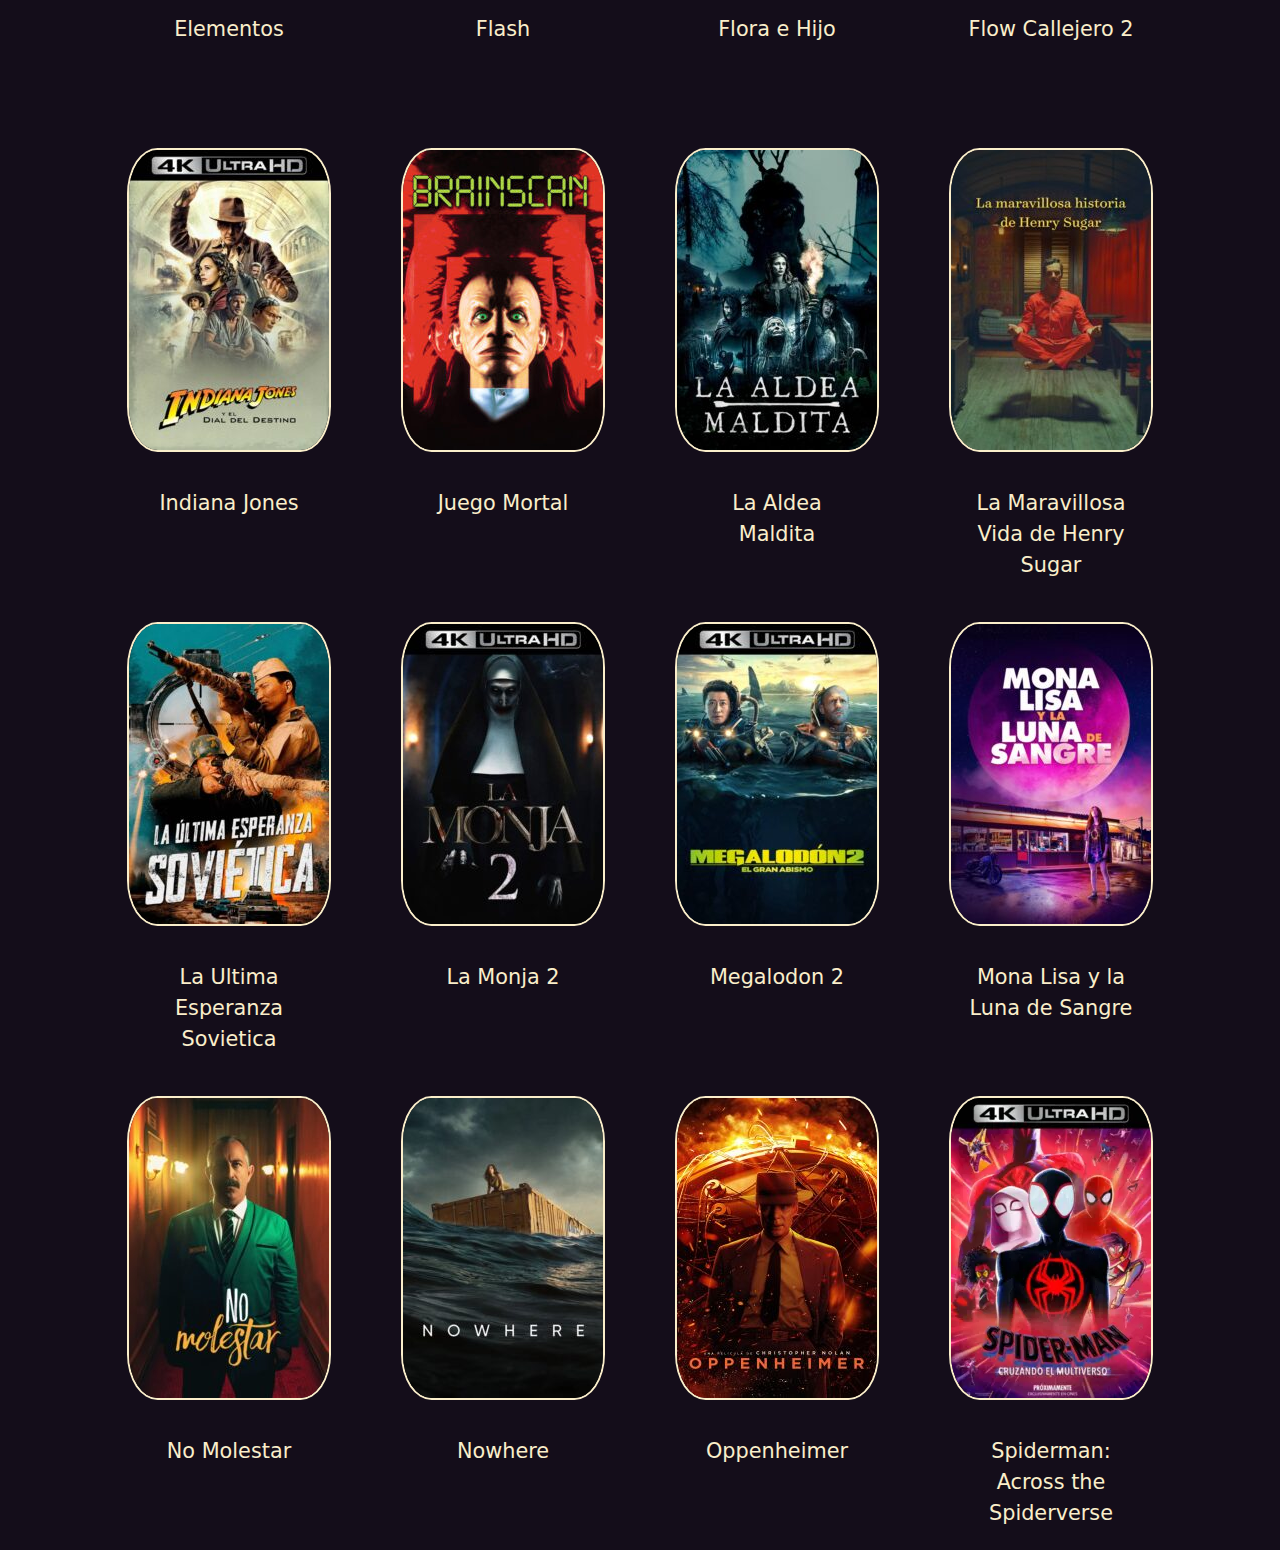
<file: pages/peliculas.html>
<!DOCTYPE html>
<html lang="es">
<head>
    <meta charset="UTF-8">
    <meta name="viewport" content="width=device-width, initial-scale=1.0">
    <meta name="description" content="Explora una amplia selección de películas y series en Cine en Casa. Encuentra tus géneros favoritos y busca contenido de entretenimiento de alta calidad.">
    <meta name="keywords" content="películas, series, géneros, entretenimiento, cine en casa, búsqueda, películas en línea, series en línea">
    <link rel="stylesheet" href="../css/bootstrap.min.css">
    <link rel="stylesheet" href="../css/styles.css">
    <link rel="stylesheet" href="https://cdnjs.cloudflare.com/ajax/libs/animate.css/4.1.1/animate.min.css"/>
    <title>Cine en Casa | Descubre las Mejores Películas Online</title>
    <link rel="shortcut icon" href="../assets/icon/CC-Logo (1).ico" type="image/x-icon">
</head>
<body>
    <header>
        <nav class="navbar navbar-expand-lg bgColor1 conteiner-fluid navbar-dark">
            <div class="container-fluid ">
                <a class="navbar-brand d-flex align-items-center " href="../index.html">
                    <img class="head-logo" src="../assets/logo/CC-Logo.png" alt="cc-logo"> 
                    <p class="nombre mt-2">Cine En Casa</p>
                </a>
                <button class="navbar-toggler boton" type="button" data-bs-toggle="collapse" data-bs-target="#navbarSupportedContent" aria-controls="navbarSupportedContent" aria-expanded="false" aria-label="Toggle navigation">
                    <span class="navbar-toggler-icon"></span>
                </button>
                <div class="collapse navbar-collapse" id="navbarSupportedContent">
                    <ul class="navbar-nav me-auto my-2 my-lg-0 w-100 d-flex justify-content-end gap-1" style="--bs-scroll-height: 100px;">
                        <li class="nav-item">
                            <a class="nav-link link" href="./genero.html">Genero</a>
                        </li>
                        <li class="nav-item">
                            <a class="nav-link link" href="./series.html">Series</a>
                        </li>
                        <li class="nav-item nom ">
                            <a class="nav-link link" href="./peliculas.html">Peliculas</a>
                        </li>
                        <li class="nav-item nom ">
                            <a class="nav-link link" href="./nosotros.html">Nosotros</a>
                        </li>
                    </ul>
                    <a class="nav-link link" href="../pages/buscador.html">
                        <form class="d-flex ms-2" role="search">
                            <input class="form-control me-2 label" type="search" placeholder="Buscar..." aria-label="Buscar...">
                            <button class="btn btn-hover" type="submit">
                                <img class="icono" src="../assets/icon/buscar_32x32.png" alt="busqueda">
                            </button>               
                        </form>
                    </a>
                </div>
            </div>
        </nav>
    </header>
    
    <main class="conteiner">
        <section class="row d-flex justify-content-start">
            <p class="col-12 d-flex justify-content-center titulos m-2 animate__animated animate__fadeIn animate__slower animate__delay-1s"> Peliculas </p>
        </section>
        <section class="row d-flex justify-content-center gap-2 justify-content-arround animate__animated animate__fadeIn animate__slower animate__delay-1s">
            <div class="col-sm-6 col-md-3 d-flex justify-content-start align-items-center flex-column div-movie m-2">
                <img class="d-flex m-3 img-movie" src="../assets/img/peliculas/7.11-pm-200x300.jpg" alt="pelicula 7.11 pm">
                <p class="text-movie d-flex text-movie">7:11 PM</p> </div>
            <div class="col-sm-6 col-md-3 d-flex justify-content-start align-items-center flex-column div-movie m-2"> 
                <img class="d-flex m-3 img-movie" src="../assets/img/peliculas/blue-beattle-200x300.jpg" alt="pelicula blue beattle"> 
                <p class="text-movie d-flex text-movie">Blue Beettle</p> </div>
            <div class="col-sm-6 col-md-3 d-flex justify-content-start align-items-center flex-column div-movie m-2"> 
                <img class="d-flex m-3 img-movie" src="../assets/img/peliculas/butchers-crossing-200x300.jpg" alt="pelicula butchers crossing"> 
                <p class="text-movie d-flex text-movie">Butcher's Crossing</p> </div>
            <div class="col-sm-6 col-md-3 d-flex justify-content-start align-items-center flex-column div-movie m-2"> 
                <img class="d-flex m-3 img-movie" src="../assets/img/peliculas/dark-asset-200x300.jpg" alt="pelicula dark asset"> 
                <p class="text-movie d-flex text-movie">Dark Asset</p> </div>
            <div class="col-sm-6 col-md-3 d-flex justify-content-start align-items-center flex-column div-movie m-2"> 
                <img class="d-flex m-3 img-movie" src="../assets/img/peliculas/dont-look-away-200x300.jpg" alt="pelicula dont look away"> 
                <p class="text-movie d-flex text-movie">Don't Look Away</p> </div>
            <div class="col-sm-6 col-md-3 d-flex justify-content-start align-items-center flex-column div-movie m-2"> 
                <img class="d-flex m-3 img-movie" src="../assets/img/peliculas/double-kill-200x300.jpg " alt="pelicula double kill"> 
                <p class="text-movie d-flex text-movie">Double Kill</p> </div>
            <div class="col-sm-6 col-md-3 d-flex justify-content-start align-items-center flex-column div-movie m-2"> 
                <img class="d-flex m-3 img-movie" src="../assets/img/peliculas/el destratizador-200x300.jpg" alt="pelicula destratizador"> 
                <p class="text-movie d-flex text-movie">El Desratizador</p> </div>
            <div class="col-sm-6 col-md-3 d-flex justify-content-start align-items-center flex-column div-movie m-2"> 
                <img class="d-flex m-3 img-movie" src="../assets/img/peliculas/el-sonido-de-la-libertad-200x300.jpg" alt="pelicula el sonido de la libertad"> 
                <p class="text-movie d-flex text-movie">El Sonido de la Libertad</p>
            </div>
            <div class="col-sm-6 col-md-3 d-flex justify-content-start align-items-center flex-column div-movie m-2">
                <img class="d-flex m-3 img-movie" src="../assets/img/peliculas/elementos-200x300.jpg" alt="pelicula Elementos">
                <p class="text-movie d-flex text-movie">Elementos</p> </div>
            <div class="col-sm-6 col-md-3 d-flex justify-content-start align-items-center flex-column div-movie m-2"> 
                <img class="d-flex m-3 img-movie" src="../assets/img/peliculas/FLASDH-4K-200x300.jpg" alt="pelicula Flash"> 
                <p class="text-movie d-flex text-movie">Flash</p> </div>
            <div class="col-sm-6 col-md-3 d-flex justify-content-start align-items-center flex-column div-movie m-2"> 
                <img class="d-flex m-3 img-movie" src="../assets/img/peliculas/flora-e-hijo-4K-200x300.jpg" alt="pelicula flora e hijo"> 
                <p class="text-movie d-flex text-movie">Flora e Hijo</p> </div>
            <div class="col-sm-6 col-md-3 d-flex justify-content-start align-items-center flex-column div-movie m-2"> 
                <img class="d-flex m-3 img-movie" src="../assets/img/peliculas/flow callejero 2-200x300.jpg" alt="pelicula flow Callejero 2"> 
                <p class="text-movie d-flex text-movie">Flow Callejero 2</p> </div>
            <div class="col-sm-6 col-md-3 d-flex justify-content-start align-items-center flex-column div-movie m-2"> 
                <img class="d-flex m-3 img-movie" src="../assets/img/peliculas/indiana-jones-2023-4K-200x300.jpg" alt="pelicula indiana jones"> 
                <p class="text-movie d-flex text-movie">Indiana Jones</p> </div>
            <div class="col-sm-6 col-md-3 d-flex justify-content-start align-items-center flex-column div-movie m-2"> 
                <img class="d-flex m-3 img-movie" src="../assets/img/peliculas/juego mortal-200x300.jpg" alt="pelicula juego Mortal"> 
                <p class="text-movie d-flex text-movie">Juego Mortal</p> </div>
            <div class="col-sm-6 col-md-3 d-flex justify-content-start align-items-center flex-column div-movie m-2"> 
                <img class="d-flex m-3 img-movie" src="../assets/img/peliculas/la aldea maldita-200x300.jpg" alt="pelicula la Aldea Maldita"> 
                <p class="text-movie d-flex text-movie">La Aldea Maldita</p> </div>
            <div class="col-sm-6 col-md-3 d-flex justify-content-start align-items-center flex-column div-movie m-2"> 
                <img class="d-flex m-3 img-movie" src="../assets/img/peliculas/la maravillosa vida de henry sugar-200x300.jpg" alt="pelicula henry Sugar"> 
                <p class="text-movie d-flex text-movie">La Maravillosa Vida de Henry Sugar</p>
            </div>
            <div class="col-sm-6 col-md-3 d-flex justify-content-start align-items-center flex-column div-movie m-2">
                <img class="d-flex m-3 img-movie" src="../assets/img/peliculas/la ultima esperanza sovietica-200x300.jpg" alt="pelicula la Ultima Esperanza Sovietica">
                <p class="text-movie d-flex text-movie">La Ultima Esperanza Sovietica</p> </div>
            <div class="col-sm-6 col-md-3 d-flex justify-content-start align-items-center flex-column div-movie m-2"> 
                <img class="d-flex m-3 img-movie" src="../assets/img/peliculas/LA-MONJA-2-4K-200x300.jpg" alt="pelicula la Monja 2"> 
                <p class="text-movie d-flex text-movie">La Monja 2</p> </div>
            <div class="col-sm-6 col-md-3 d-flex justify-content-start align-items-center flex-column div-movie m-2"> 
                <img class="d-flex m-3 img-movie" src="../assets/img/peliculas/megalodon-2-el-gran-abismo-200x300.jpg" alt="pelicula megalodon 2"> 
                <p class="text-movie d-flex text-movie">Megalodon 2</p> </div>
            <div class="col-sm-6 col-md-3 d-flex justify-content-start align-items-center flex-column div-movie m-2"> 
                <img class="d-flex m-3 img-movie" src="../assets/img/peliculas/mona lisa y la luna de sangre-200x300.jpg" alt="pelicula monaLisa"> 
                <p class="text-movie d-flex text-movie">Mona Lisa y la Luna de Sangre</p> </div>
            <div class="col-sm-6 col-md-3 d-flex justify-content-start align-items-center flex-column div-movie m-2"> 
                <img class="d-flex m-3 img-movie" src="../assets/img/peliculas/no molesta-200x300.jpg" alt="pelicula no Molestar"> 
                <p class="text-movie d-flex text-movie">No Molestar</p> </div>
            <div class="col-sm-6 col-md-3 d-flex justify-content-start align-items-center flex-column div-movie m-2"> 
                <img class="d-flex m-3 img-movie" src="../assets/img/peliculas/nowhere-200x300.jpg" alt="pelicula nowhere"> 
                <p class="text-movie d-flex text-movie">Nowhere</p> </div>
            <div class="col-sm-6 col-md-3 d-flex justify-content-start align-items-center flex-column div-movie m-2"> 
                <img class="d-flex m-3 img-movie" src="../assets/img/peliculas/oppenheimer-200x300.jpg" alt="pelicula Oppenheimer"> 
                <p class="text-movie d-flex text-movie">Oppenheimer</p> </div>
            <div class="col-sm-6 col-md-3 d-flex justify-content-start align-items-center flex-column div-movie m-2"> 
                <img class="d-flex m-3 img-movie" src="../assets/img/peliculas/spider-man-2023-4K.jpg-200x300.webp" alt="pelicula spider-man atraves del spiderverso"> 
                <p class="text-movie d-flex text-movie">Spiderman: Across the Spiderverse</p>
            </div>
        </section>


    </main>
    <footer class="conteiner-fluid">
        <div class="row d-flex align-items-center">   
            <p class="col-12 text-footer">© 2023 Todos los derechos reservados.</p>
        </div>
    </footer>
    <script src="../js/bootstrap.bundle.min.js"></script>
</body>
</html>
</file>
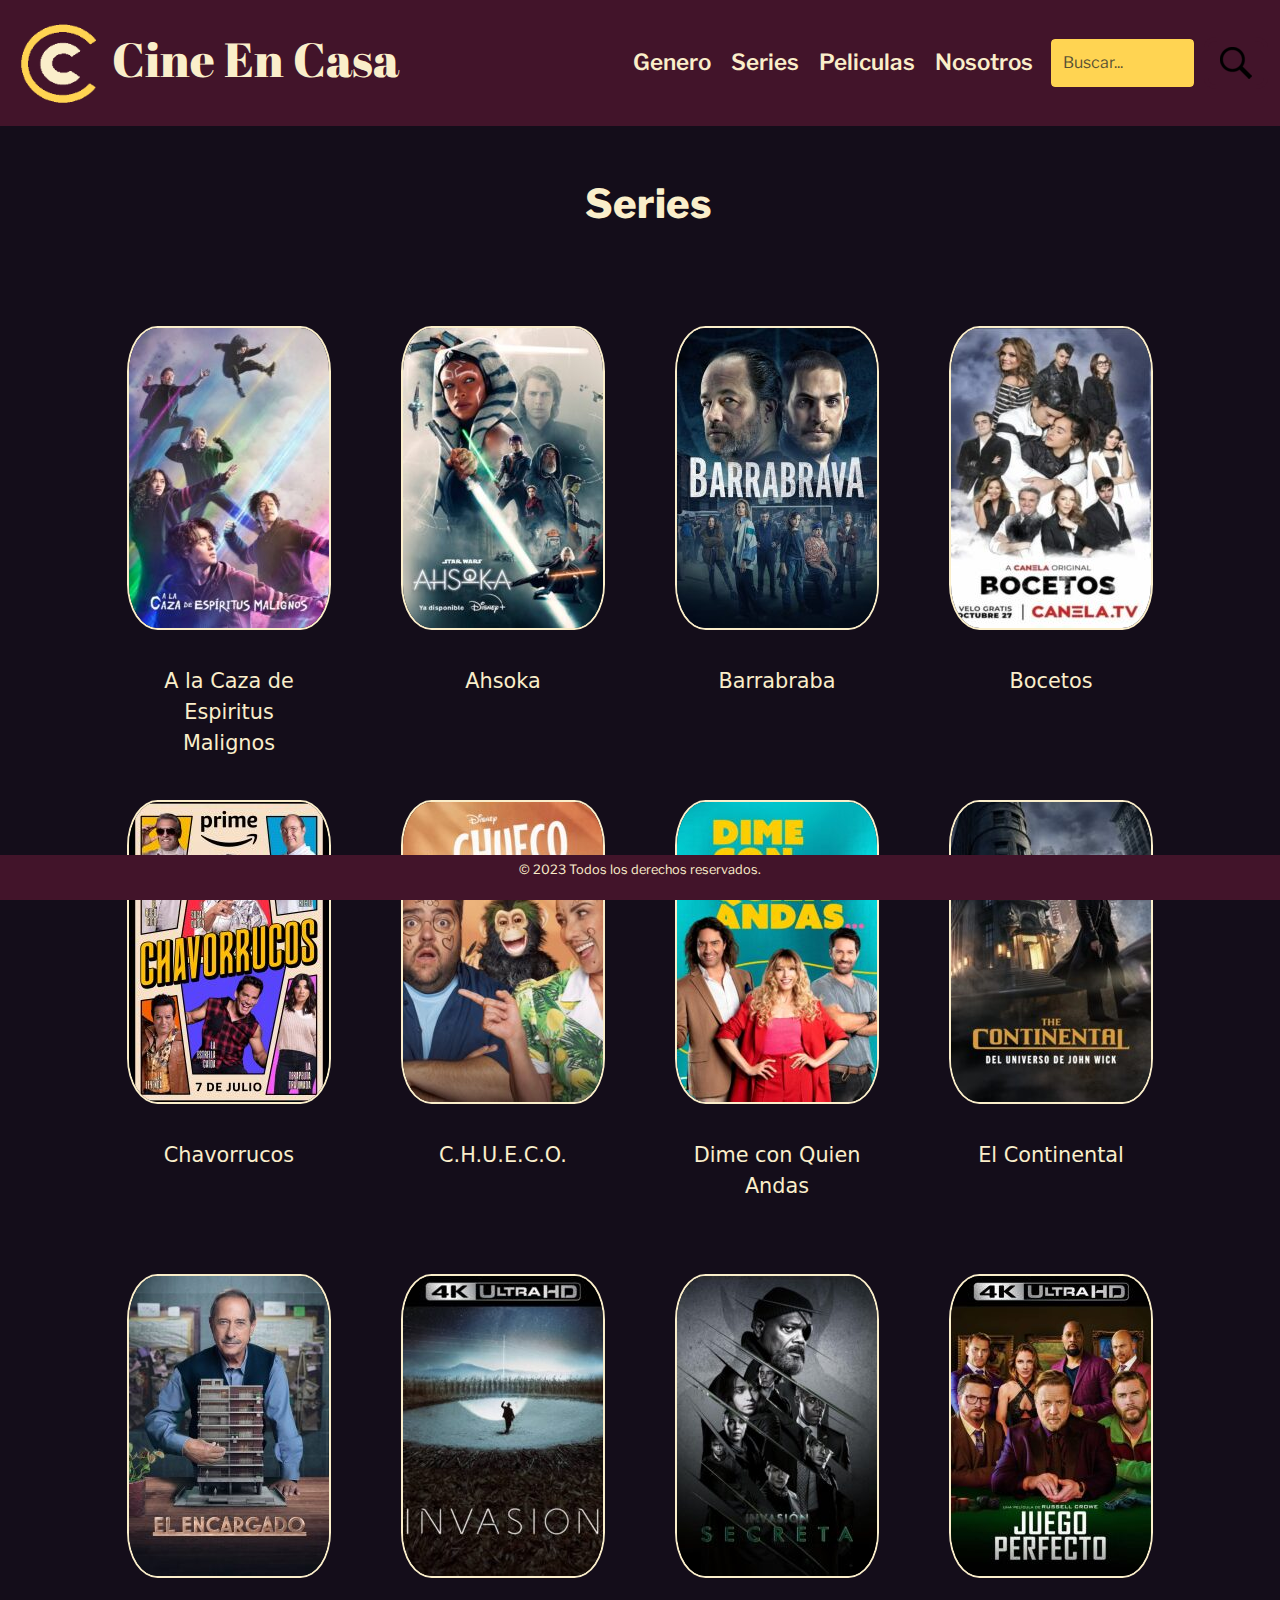
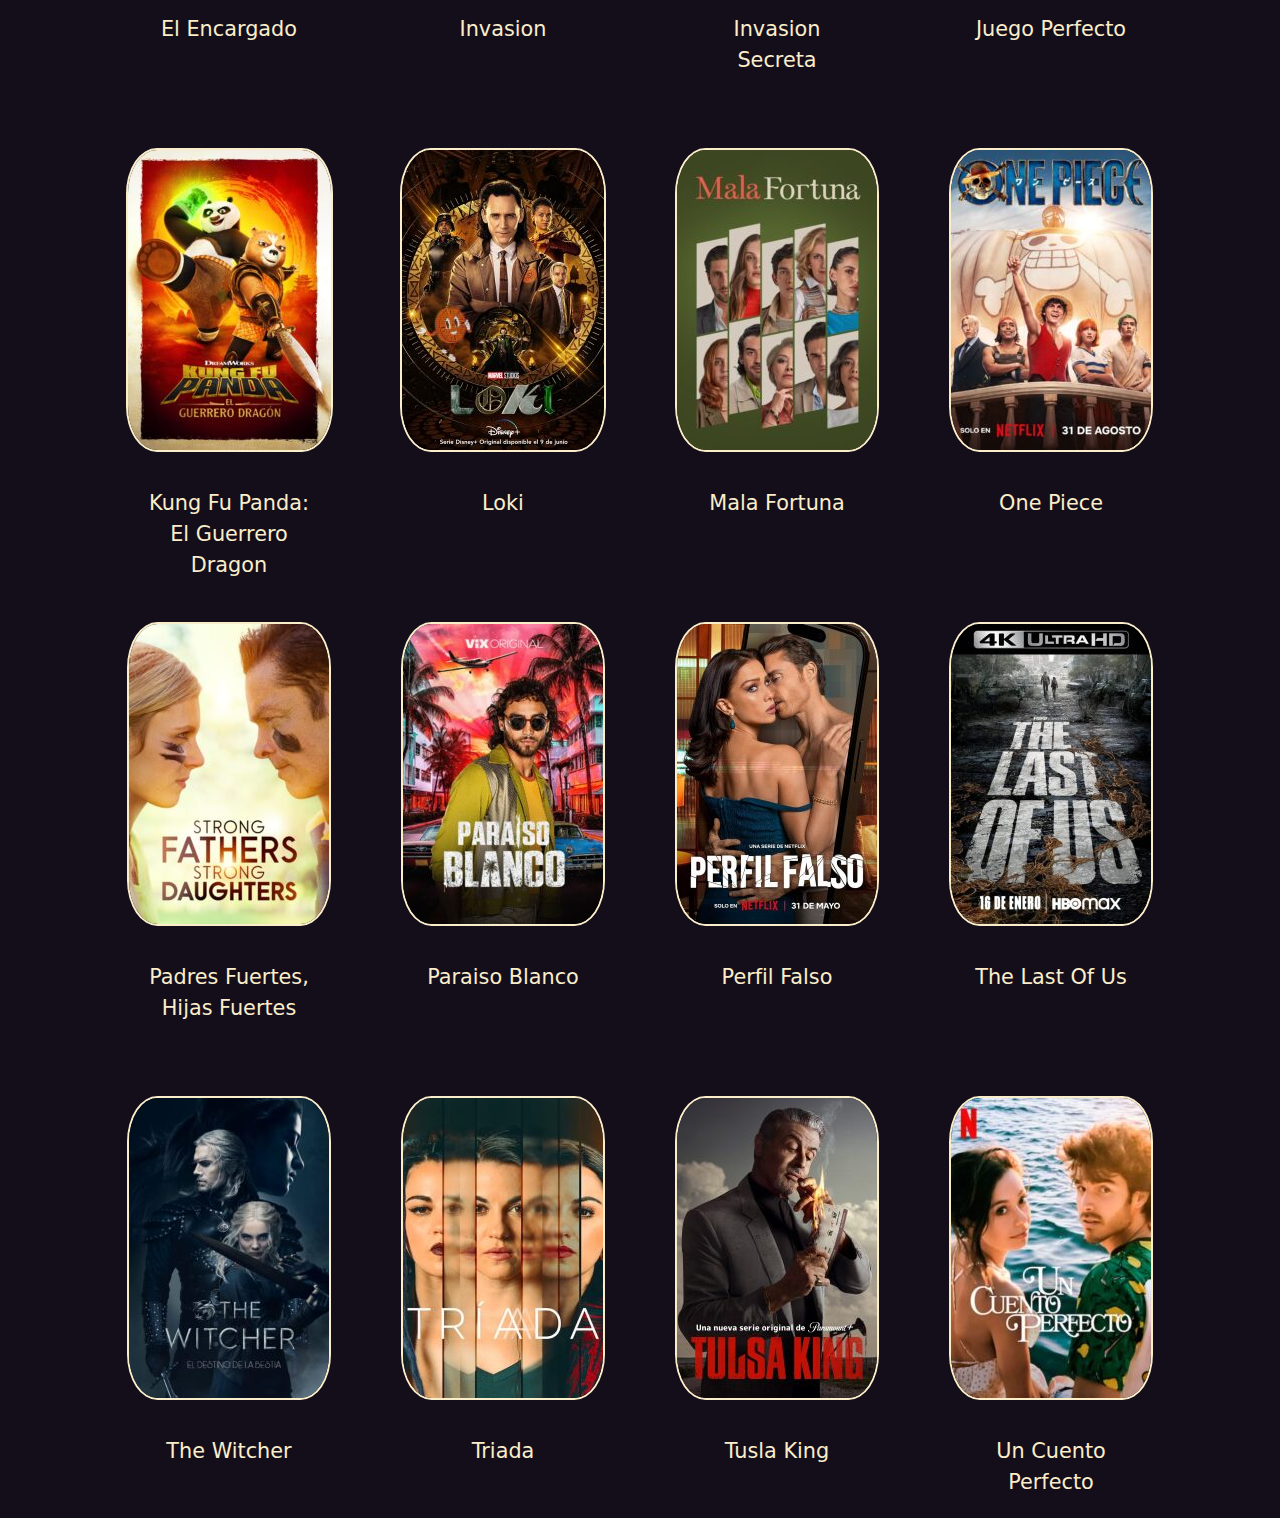
<file: pages/series.html>
<!DOCTYPE html>
<html lang="es">
<head>
    <meta charset="UTF-8">
    <meta name="viewport" content="width=device-width, initial-scale=1.0">
    <meta name="description" content="Descubre una amplia variedad de series de alta calidad en Cine en Casa. Explora nuestras series destacadas y disfruta del entretenimiento en línea.">
    <meta name="keywords" content="series, series en línea, entretenimiento, Cine en Casa, series destacadas, streaming, ver series en línea">
    <link rel="stylesheet" href="../css/bootstrap.min.css">
    <link rel="stylesheet" href="../css/styles.css">
    <link rel="stylesheet" href="https://cdnjs.cloudflare.com/ajax/libs/animate.css/4.1.1/animate.min.css"/>
    <link rel="shortcut icon" href="../assets/icon/CC-Logo (1).ico" type="image/x-icon">
    <title>Cine en Casa | Descubre las Mejores Series Online</title>
</head>
<body>
    <header class="conteiner-fluid">

        <!-- Barra de navegacion -->

        <nav class="navbar navbar-expand-lg navbar-dark bgColor1">
            <div class="container-fluid ">
                <a class="navbar-brand d-flex align-items-center" href="../index.html">
                    <img class="head-logo" src="../assets/logo/CC-Logo.png" alt="cc-logo"> 
                    <p class="nombre mt-2">Cine En Casa</p>
                </a>
                <button class="navbar-toggler boton" type="button" data-bs-toggle="collapse" data-bs-target="#navbarSupportedContent" aria-controls="navbarSupportedContent" aria-expanded="false" aria-label="Toggle navigation">
                    <span class="navbar-toggler-icon"></span>
                </button>
                <div class="collapse navbar-collapse" id="navbarSupportedContent">
                    <ul class="navbar-nav me-auto my-2 my-lg-0 w-100 d-flex justify-content-end gap-1" style="--bs-scroll-height: 100px;">
                        <li class="nav-item">
                            <a class="nav-link link" href="./genero.html">Genero</a>
                        </li>
                        <li class="nav-item">
                            <a class="nav-link link" href="./series.html">Series</a>
                        </li>
                        <li class="nav-item nom ">
                            <a class="nav-link link" href="./peliculas.html">Peliculas</a>
                        </li>
                        <li class="nav-item nom ">
                            <a class="nav-link link" href="./nosotros.html">Nosotros</a>
                        </li>
                    </ul>
                    <a class="nav-link link" href="../pages/buscador.html">
                        <form class="d-flex ms-2" role="search">
                            <input class="form-control me-2 label" type="search" placeholder="Buscar..." aria-label="Buscar...">
                            <button class="btn btn-hover" type="submit">
                                <img class="icono" src="../assets/icon/buscar_32x32.png" alt="busqueda">
                            </button>               
                        </form>
                    </a>
                </div>
            </div>
        </nav>
    </header>

    <main class="conteiner">

        <!-- titulo -->
        <section class="row d-flex justify-content-start">
            <p class="col-12 d-flex justify-content-center titulos m-2 animate__animated animate__fadeIn animate__slower animate__delay-1s"> Series </p>
        </section>

        <!-- Grilla responsiva de boostrap -->

        <section class="row justify-content-center gap-2 justify-content-arround animate__animated animate__fadeIn animate__slower animate__delay-1s">
            <div class="col-sm-6 col-md-3 d-flex justify-content-start align-items-center flex-column div-movie m-2">
                <img class="d-flex m-3 img-movie" src="../assets/img/series/a-la-caza-de-espiritus-malignos-200x300.jpg" alt="serie a La Caza De Espiritus Malignos">
                <p class="text-movie d-flex text-movie">A la Caza de Espiritus Malignos</p> </div>
            <div class="col-sm-6 col-md-3 d-flex justify-content-start align-items-center flex-column div-movie m-2"> 
                <img class="d-flex m-3 img-movie" src="../assets/img/series/ahsoka-200x300.jpg" alt="serie ahsoka"> 
                <p class="text-movie d-flex text-movie">Ahsoka</p> </div>
            <div class="col-sm-6 col-md-3 d-flex justify-content-start align-items-center flex-column div-movie m-2"> 
                <img class="d-flex m-3 img-movie" src="../assets/img/series/barrabraba-200x300.jpg" alt="serie barrabraba"> 
                <p class="text-movie d-flex text-movie">Barrabraba</p> </div>
            <div class="col-sm-6 col-md-3 d-flex justify-content-start align-items-center flex-column div-movie m-2"> 
                <img class="d-flex m-3 img-movie" src="../assets/img/series/Bocetos-200x300.jpg" alt="serie bocetos"> 
                <p class="text-movie d-flex text-movie">Bocetos</p> </div>
            <div class="col-sm-6 col-md-3 d-flex justify-content-start align-items-center flex-column div-movie m-2"> 
                <img class="d-flex m-3 img-movie" src="../assets/img/series/chavorrucos-200x300.jpg" alt="serie chavorrucos"> 
                <p class="text-movie d-flex text-movie">Chavorrucos</p> </div>
            <div class="col-sm-6 col-md-3 d-flex justify-content-start align-items-center flex-column div-movie m-2"> 
                <img class="d-flex m-3 img-movie" src="../assets/img/series/chueco-200x300.jpg" alt="serie chueco"> 
                <p class="text-movie d-flex text-movie">C.H.U.E.C.O.</p> </div>
            <div class="col-sm-6 col-md-3 d-flex justify-content-start align-items-center flex-column div-movie m-2"> 
                <img class="d-flex m-3 img-movie" src="../assets/img/series/dime-con-quien-andas-200x300.jpg" alt="serie Dime con quien andas"> 
                <p class="text-movie d-flex text-movie">Dime con Quien Andas</p> </div>
            <div class="col-sm-6 col-md-3 d-flex justify-content-start align-items-center flex-column div-movie m-2"> 
                <img class="d-flex m-3 img-movie" src="../assets/img/series/El-continental-200x300.jpg" alt="serie El continental"> 
                <p class="text-movie d-flex text-movie">El Continental</p>
            </div>
            <div class="col-sm-6 col-md-3 d-flex justify-content-start align-items-center flex-column div-movie m-2">
                <img class="d-flex m-3 img-movie" src="../assets/img/series/el-encargado-200x300.jpg" alt="serie el Encargado">
                <p class="text-movie d-flex text-movie">El Encargado</p> </div>
            <div class="col-sm-6 col-md-3 d-flex justify-content-start align-items-center flex-column div-movie m-2"> 
                <img class="d-flex m-3 img-movie" src="../assets/img/series/INVASION-4K-200x300.jpg" alt="serie invasion"> 
                <p class="text-movie d-flex text-movie">Invasion</p> </div>
            <div class="col-sm-6 col-md-3 d-flex justify-content-start align-items-center flex-column div-movie m-2"> 
                <img class="d-flex m-3 img-movie" src="../assets/img/series/invasion-secreta-4K-200x300.jpg" alt="serie invasion Secreta"> 
                <p class="text-movie d-flex text-movie">Invasion Secreta</p> </div>
            <div class="col-sm-6 col-md-3 d-flex justify-content-start align-items-center flex-column div-movie m-2"> 
                <img class="d-flex m-3 img-movie" src="../assets/img/series/juego-perfecto-200x300.jpg" alt="serie juego Perfecto"> 
                <p class="text-movie d-flex text-movie">Juego Perfecto</p> </div>
            <div class="col-sm-6 col-md-3 d-flex justify-content-start align-items-center flex-column div-movie m-2"> 
                <img class="d-flex m-3 img-movie" src="../assets/img/series/kung-fu-panda-serie-203x300.jpg" alt="serie kung Fu Panda"> 
                <p class="text-movie d-flex text-movie">Kung Fu Panda: El Guerrero Dragon</p> </div>
            <div class="col-sm-6 col-md-3 d-flex justify-content-start align-items-center flex-column div-movie m-2"> 
                <img class="d-flex m-3 img-movie" src="../assets/img/series/loki-202x300.jpg" alt="serie loki"> 
                <p class="text-movie d-flex text-movie">Loki</p> </div>
            <div class="col-sm-6 col-md-3 d-flex justify-content-start align-items-center flex-column div-movie m-2"> 
                <img class="d-flex m-3 img-movie" src="../assets/img/series/mala-fortuna-200x300.jpg" alt="serie mala Fortuna"> 
                <p class="text-movie d-flex text-movie">Mala Fortuna</p> </div>
            <div class="col-sm-6 col-md-3 d-flex justify-content-start align-items-center flex-column div-movie m-2"> 
                <img class="d-flex m-3 img-movie" src="../assets/img/series/one-piece-200x300.jpg" alt="serie one Piece"> 
                <p class="text-movie d-flex text-movie">One Piece</p>
            </div>
            <div class="col-sm-6 col-md-3 d-flex justify-content-start align-items-center flex-column div-movie m-2">
                <img class="d-flex m-3 img-movie" src="../assets/img/series/padres-fuertes-hijas-fuertes-200x300.jpg" alt="serie padres fuertes hijas fuertes">
                <p class="text-movie d-flex text-movie">Padres Fuertes, Hijas Fuertes</p> </div>
            <div class="col-sm-6 col-md-3 d-flex justify-content-start align-items-center flex-column div-movie m-2"> 
                <img class="d-flex m-3 img-movie" src="../assets/img/series/paraiso-blanco-200x300.jpg  " alt="serie paraiso Blanco"> 
                <p class="text-movie d-flex text-movie">Paraiso Blanco</p> </div>
            <div class="col-sm-6 col-md-3 d-flex justify-content-start align-items-center flex-column div-movie m-2"> 
                <img class="d-flex m-3 img-movie" src="../assets/img/series/perfil-falso-200x300.jpg" alt="serie perfil Falso"> 
                <p class="text-movie d-flex text-movie">Perfil Falso</p> </div>
            <div class="col-sm-6 col-md-3 d-flex justify-content-start align-items-center flex-column div-movie m-2"> 
                <img class="d-flex m-3 img-movie" src="../assets/img/series/the-last-of-us-200x300.jpg" alt="serie the last of us"> 
                <p class="text-movie d-flex text-movie">The Last Of Us</p> </div>
            <div class="col-sm-6 col-md-3 d-flex justify-content-start align-items-center flex-column div-movie m-2"> 
                <img class="d-flex m-3 img-movie" src="../assets/img/series/the-witcher-200x300.jpg " alt="serie the Witcher"> 
                <p class="text-movie d-flex text-movie">The Witcher</p> </div>
            <div class="col-sm-6 col-md-3 d-flex justify-content-start align-items-center flex-column div-movie m-2"> 
                <img class="d-flex m-3 img-movie" src="../assets/img/series/triada-200x300.jpg" alt="serie triada"> 
                <p class="text-movie d-flex text-movie">Triada</p> </div>
            <div class="col-sm-6 col-md-3 d-flex justify-content-start align-items-center flex-column div-movie m-2"> 
                <img class="d-flex m-3 img-movie" src="../assets/img/series/tusla-king-200x300.jpg" alt="serie tusla King"> 
                <p class="text-movie d-flex text-movie">Tusla King</p> </div>
            <div class="col-sm-6 col-md-3 d-flex justify-content-start align-items-center flex-column div-movie m-2"> 
                <img class="d-flex m-3 img-movie" src="../assets/img/series/un-cuento-perfecto-200x300.jpg" alt="serie un Cuento Perfecto"> 
                <p class="text-movie d-flex text-movie">Un Cuento Perfecto</p>
            </div>
        </section>


    </main>
    <footer class="conteiner-fluid">
        <div class="row d-flex align-items-center">   
            <p class="col-12 text-footer">© 2023 Todos los derechos reservados.</p>
        </div>
    </footer>
    <script src="../js/bootstrap.bundle.min.js"></script>
</body>
</html>
</file>
<file: css/styles.css>
/* Paleta de colores */
@import url("https://fonts.googleapis.com/css2?family=Abril+Fatface&family=Libre+Franklin:wght@100;200;300;400;500;600;700;800;900&family=Noto+Sans:wght@100;200;300;400;500;600;700;800;900&family=Overpass:wght@100;200;300;400;500;600;700;800;900&display=swap");
* {
  padding: 0;
  margin: 0;
  box-sizing: border-box;
}

.titulos, .text-parrafo, .grillaForm .form-conteiner .box-info .info-form .contact-info, .text-footer, .subtitulo {
  padding: 40px;
  font-family: "Libre Franklin", sans-serif;
  font-size: 2.5rem;
  font-weight: 800;
  color: #faeeca;
}

.subtitulo {
  font-size: 2rem;
  font-weight: 600;
}

.text-footer {
  font-size: 0.8rem;
  font-weight: 400;
  padding: 5px;
}

.text-parrafo, .grillaForm .form-conteiner .box-info .info-form .contact-info {
  font-size: 1.1rem;
  font-weight: 400;
  padding: 10px;
}

body {
  background-color: #140d1a;
}

.bgColor1 {
  background-color: #42142a;
}
.bgColor1 .head-logo {
  display: flex;
  width: 100px;
  height: 100px;
}
.bgColor1 .nombre {
  color: #faeeca;
  font-size: 3rem;
  text-decoration: none;
  font-family: "Abril Fatface", cursive;
}
.bgColor1 .link {
  color: #faeeca;
  font-size: 1.4rem;
  font-family: "Libre Franklin", sans-serif;
  font-weight: 600;
}
.bgColor1 .link:hover {
  color: #ffd452;
}
.bgColor1 .link .btn-hover {
  border: #42142a solid 4px;
  border-radius: 20%;
}
.bgColor1 .link .btn-hover:hover {
  background-color: #ffd452;
}
.bgColor1 .link .label {
  background-color: #ffd452;
  border: #42142a solid 2px;
  text-decoration: none;
}

.portada-pelis {
  max-height: 600px;
  -o-object-fit: fill;
     object-fit: fill;
  overflow: hidden;
}

.contenedor-movie {
  display: flex;
  justify-content: start;
  align-items: none;
  overflow-x: auto;
  overflow-y: hidden;
  max-height: 450px;
}

.div-movie {
  display: flex;
  flex-direction: column;
  display: flex;
  justify-content: start;
  align-items: none;
  padding: 20px;
  max-width: 250px;
  max-height: 450px;
}
.div-movie .img-movie {
  display: flex;
  justify-content: center;
  align-items: center;
  border-radius: 15%;
  border: 2px solid #faeeca;
}
.div-movie .img-movie:hover {
  color: #ffd452;
}
.div-movie .text-movie {
  display: flex;
  justify-content: center;
  align-items: center;
  padding: 20px;
  font-size: 1.3rem;
  text-align: center;
  color: #faeeca;
}
.div-movie .text-movie:hover {
  color: #ffd452;
}
.div-movie:hover {
  background-color: #42142a;
  border-radius: 15%;
}

.flechaIzq {
  left: 0px;
  width: 50px;
  border-radius: 50%;
}

.flechaDer {
  right: 0px;
  width: 50px;
  border-radius: 50%;
}

.grillaForm {
  display: flex;
  justify-content: start;
  align-items: none;
  margin: 0 5%;
  flex-direction: column;
}
.grillaForm .form-conteiner {
  display: flex;
  justify-content: space-between;
  align-items: center;
  flex-direction: row;
  margin: 2% 5%;
}
.grillaForm .form-conteiner .box-info {
  display: flex;
  justify-content: start;
  align-items: start;
  flex-direction: column;
  width: 40%;
}
.grillaForm .form-conteiner .box-info .info-form .contact-info {
  display: flex;
  justify-content: start;
  align-items: center;
  padding: 10px;
  padding-left: 0;
  margin: auto;
}
.grillaForm .form-conteiner .box-info .info-form .icon-contact {
  display: flex;
  justify-content: center;
  align-items: center;
  height: 50px;
  width: 50px;
}
.grillaForm .form-conteiner .box-info .links-form {
  margin: 20px 0px;
  gap: 20px;
  width: 40%;
  display: flex;
  justify-content: start;
  align-items: center;
}
.grillaForm .form-conteiner .box-info .links-form a {
  text-decoration: none;
}
.grillaForm .form-conteiner .box-info .links-form a .contact-link {
  font-size: 25px;
  height: 50px;
  width: 50px;
  color: #faeeca;
  display: flex;
  justify-content: center;
  align-items: center;
  border-radius: 20%;
}
.grillaForm .form-conteiner .box-info .links-form a .contact-link:hover {
  border: 2px solid #42142a;
  background-color: #ffd452;
  color: #42142a;
}
.grillaForm .form-conteiner .input-Form {
  display: flex;
  justify-content: start;
  align-items: center;
  flex-direction: column;
  width: 40%;
  gap: 15px;
}
.grillaForm .form-conteiner .input-Form .input-box {
  display: flex;
  justify-content: start;
  align-items: center;
  position: relative;
  width: 100%;
}
.grillaForm .form-conteiner .input-Form .input-box .input-text, .grillaForm .form-conteiner .input-Form .input-box .input-textarea {
  width: 100%;
  height: 3em;
  padding: 0 10px;
  outline: none;
  background: rgba(255, 255, 255, 0.1);
  border: 3px solid transparent;
  letter-spacing: 1px;
  transition: 0.3s;
  color: #faeeca;
}
.grillaForm .form-conteiner .input-Form .input-box .icon-contact {
  position: absolute;
  right: 30px;
  color: rgba(255, 255, 255, 0.5);
  transition: 0.3s;
}
.grillaForm .form-conteiner .input-Form .input-box .input-textarea {
  width: 100%;
  padding: 10px;
  height: 7em;
}
.grillaForm .form-conteiner .input-Form .form-submit {
  width: 100%;
  padding: 10px;
  outline: none;
  background: #faeeca;
  color: #42142a;
  border: none;
  transition: 0.1s;
  cursor: pointer;
  font-size: 1rem;
}
.grillaForm .form-conteiner .input-Form .form-submit:hover {
  background: #ffd452;
  color: #42142a;
}

@media (max-width: 576px) {
  .nombre {
    display: none;
  }
  .portada-pelis {
    height: 1000px;
    -o-object-fit: contain;
       object-fit: contain;
  }
  .titulos, .subtitulo, .text-footer, .text-parrafo, .grillaForm .form-conteiner .box-info .info-form .contact-info {
    font-size: 1.5rem;
  }
  .subtitulo {
    font-size: 1.2rem;
  }
  .text-footer {
    font-size: 0.7rem;
  }
}
@media (min-width: 1700px) {
  .contenedor-movie {
    display: flex;
    justify-content: space-evenly;
  }
}
.mensajeError {
  height: 70vh;
  font-size: 3rem;
  color: #faeeca;
  text-align: center;
  font-family: "Abril Fatface", cursive;
}

.btnInicio {
  border: #42142a solid 4px;
  border-radius: 20%;
  background-color: #ffd452;
  text-decoration: none;
}
.btnInicio:hover {
  background-color: #ffd452;
}

footer {
  background-color: #42142a;
  text-align: center;
  position: fixed;
  bottom: 0;
  width: 100%;
  color: #faeeca;
}/*# sourceMappingURL=styles.css.map */
</file>
